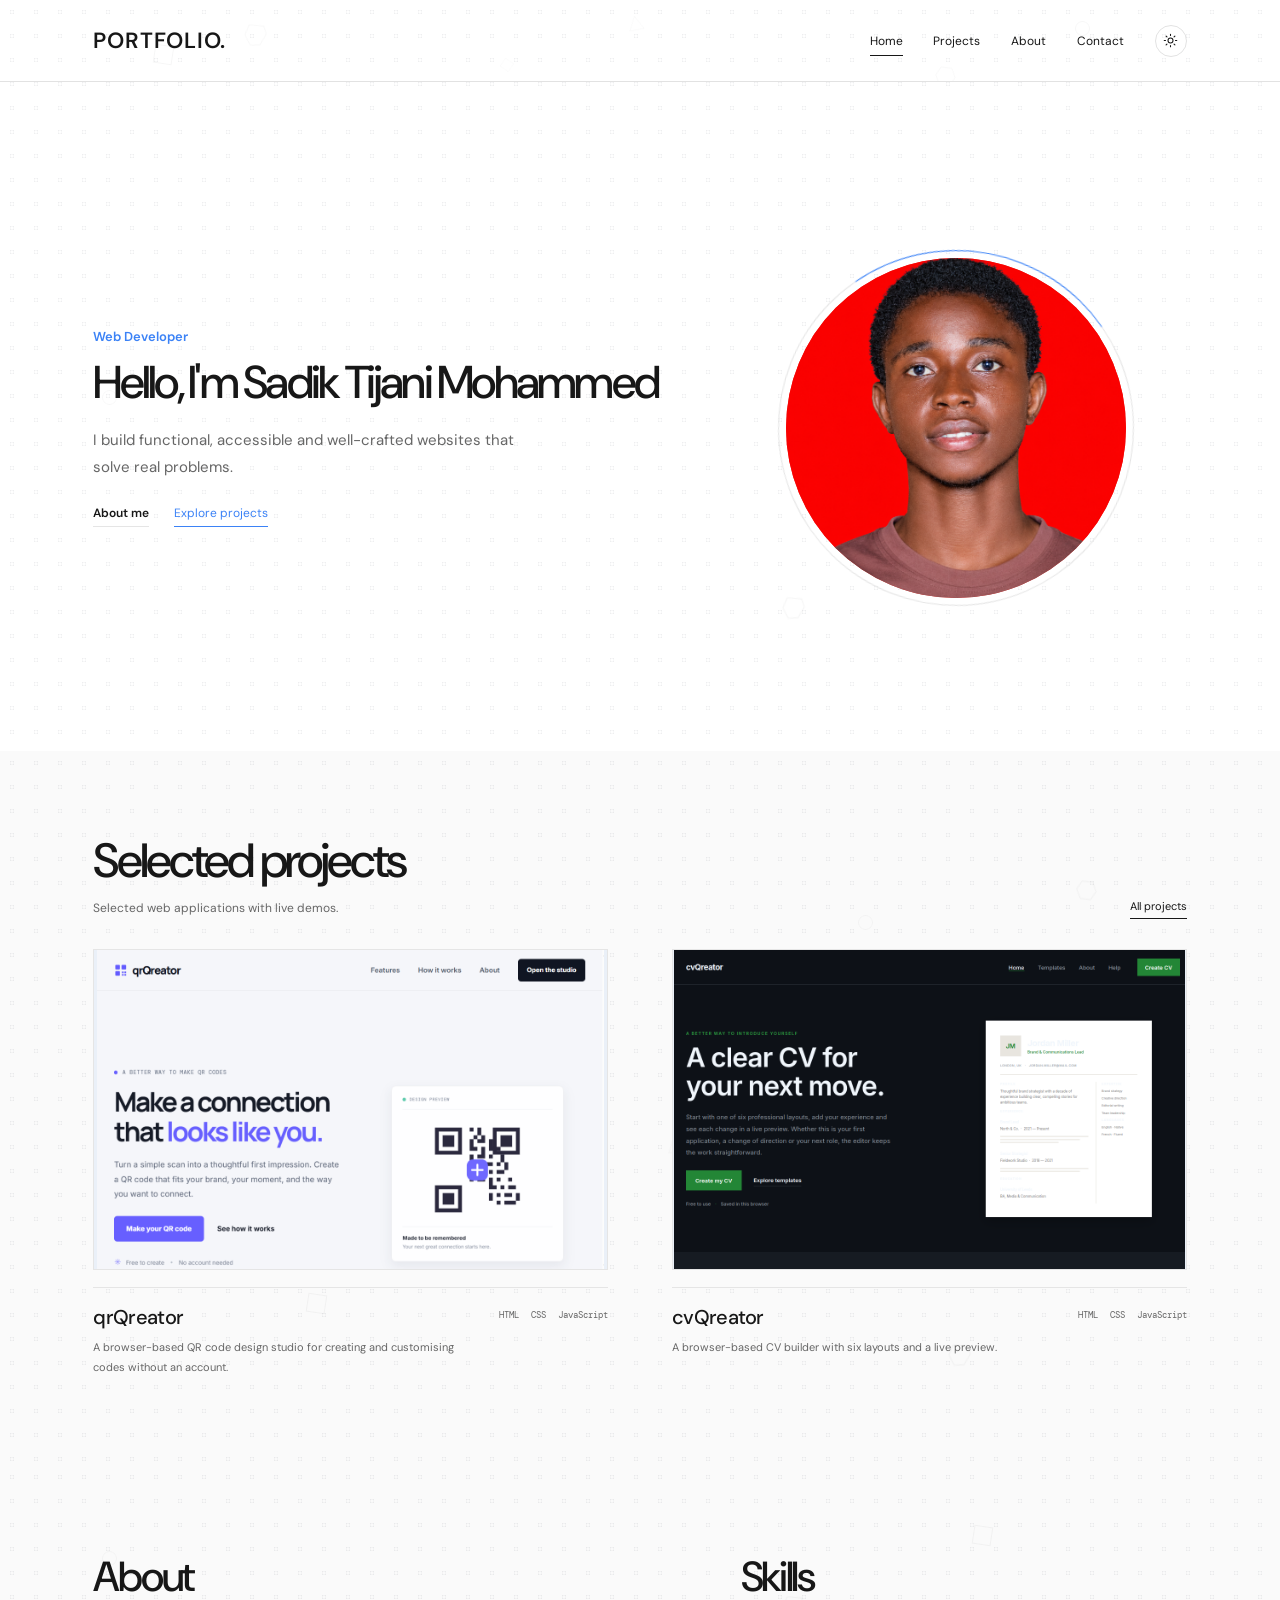
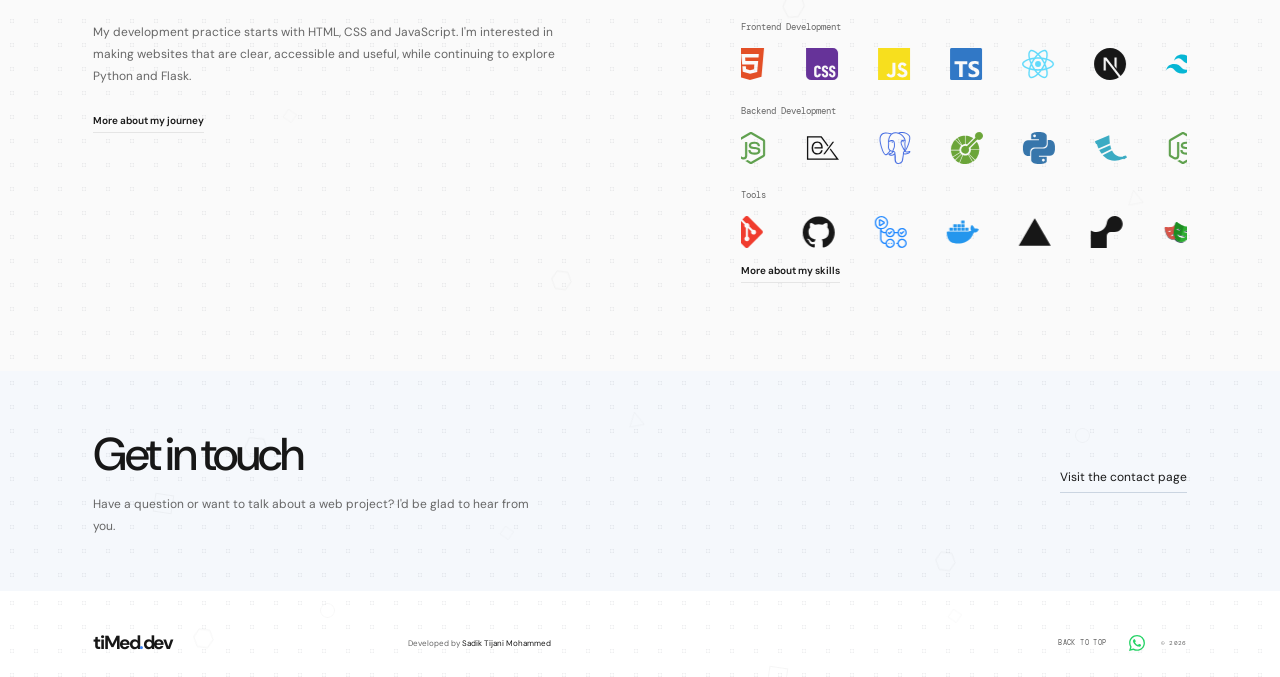
<file: index.html>
<!doctype html>
<html lang="en">
  <head>
    <meta charset="utf-8">
    <meta name="viewport" content="width=device-width, initial-scale=1">
    <meta http-equiv="refresh" content="0; url=home.html">
    <link rel="canonical" href="home.html">
    <title>tiMed</title>
  </head>
  <body>
    <p>Opening <a href="home.html">tiMed.dev</a>.</p>
  </body>
</html>
</file>
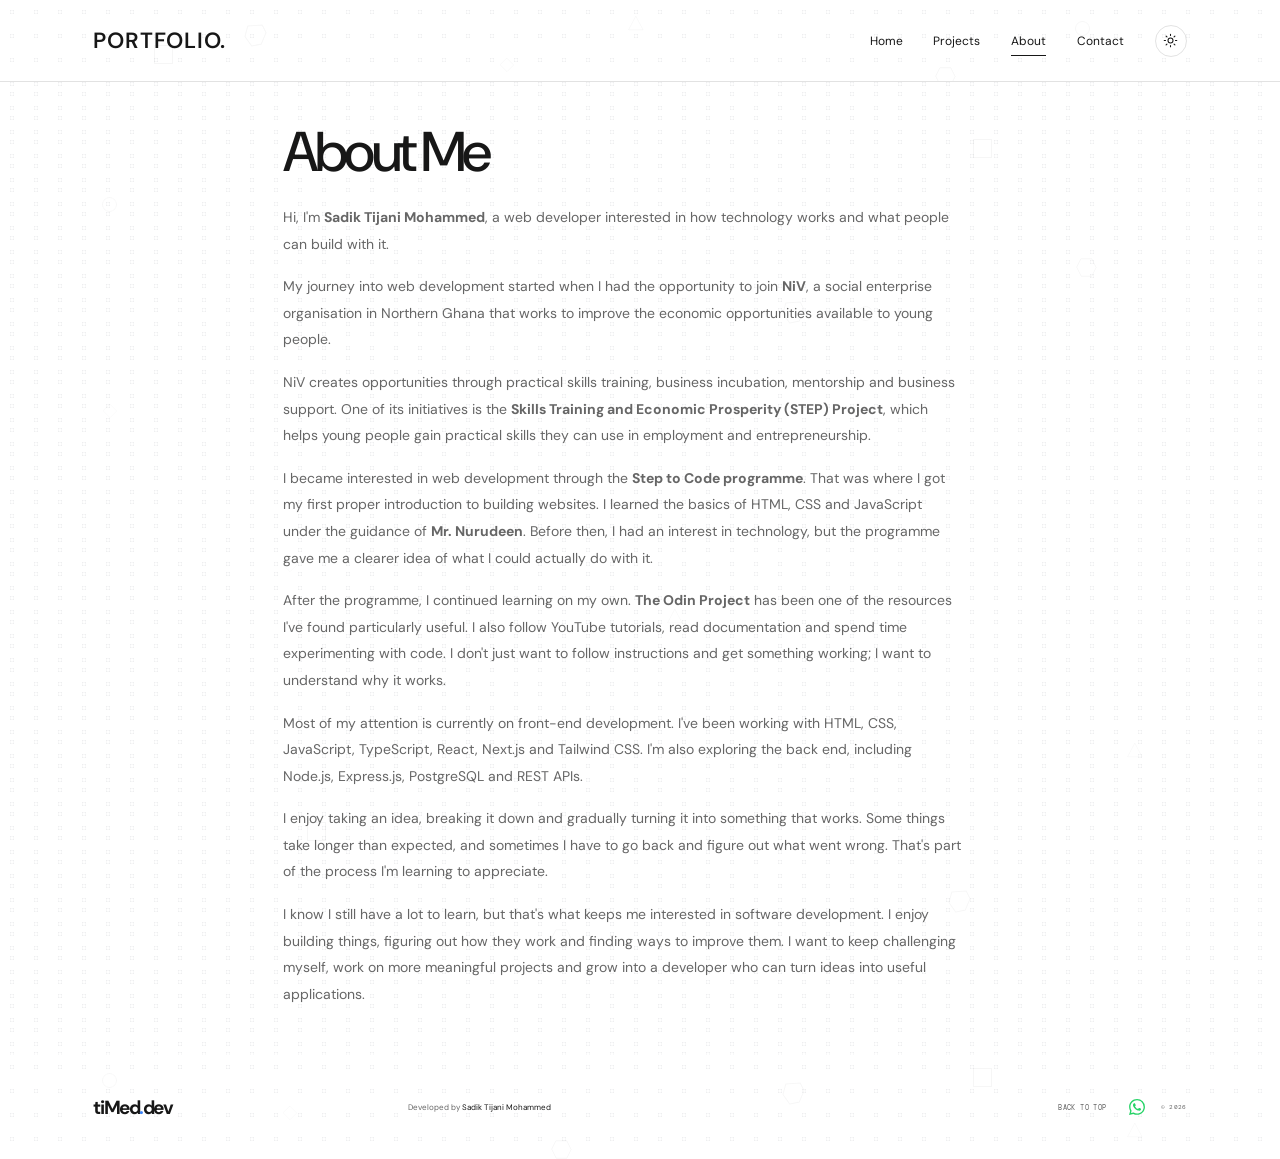
<file: about.html>
<!doctype html>
<html lang="en" data-theme="dark">
  <head>
    <meta charset="utf-8">
    <meta name="viewport" content="width=device-width, initial-scale=1">
    <meta name="theme-color" content="#050b18">
    <meta name="description" content="About Sadik Tijani Mohammed, a web developer focused on accessible, responsive and useful websites.">
    <title>About — tiMed.dev</title>
    <link rel="icon" type="image/svg+xml" href="assets/icons/favicon.svg">
    <link rel="preconnect" href="https://fonts.googleapis.com">
    <link rel="preconnect" href="https://fonts.gstatic.com" crossorigin>
    <link href="https://fonts.googleapis.com/css2?family=DM+Mono:wght@400;500&family=DM+Sans:wght@400;500;600;700&family=Instrument+Serif:ital@0;1&display=swap" rel="stylesheet">
    <script src="js/theme.js"></script>
    <link rel="stylesheet" href="css/style.css">
    <script src="js/navigation.js" defer></script>
    <script src="js/animations.js" defer></script>
    <script src="js/interactions.js" defer></script>
    <script src="js/main.js" defer></script>
  </head>
  <body id="top">
    <a class="skip-link" href="#main">Skip to content</a>
    <header class="site-header">
      <a class="wordmark" href="home.html" aria-label="Portfolio home"><span class="wordmark-name">PORTFOLIO.</span></a>
      <button class="menu-toggle" type="button" aria-expanded="false" aria-controls="primary-nav">
        <span class="menu-toggle-label">Menu</span>
        <span class="menu-toggle-icon" aria-hidden="true"><i></i><i></i></span>
      </button>
      <nav class="primary-nav" id="primary-nav" aria-label="Main navigation">
        <a href="home.html">Home</a>
        <a href="projects.html">Projects</a>
        <a href="about.html" aria-current="page">About</a>
        <a href="contact.html">Contact</a>
        <button class="theme-toggle" type="button" aria-label="Switch to light theme" aria-pressed="true">
          <span class="theme-icon" aria-hidden="true">
            <svg class="icon-moon" viewBox="0 0 24 24" fill="none" stroke="currentColor" stroke-width="1.7" stroke-linecap="round" stroke-linejoin="round"><path d="M20.1 15.4A8.5 8.5 0 0 1 8.6 3.9 8.5 8.5 0 1 0 20.1 15.4Z"/></svg>
            <svg class="icon-sun" viewBox="0 0 24 24" fill="none" stroke="currentColor" stroke-width="1.7" stroke-linecap="round"><circle cx="12" cy="12" r="4"/><path d="M12 2v2m0 16v2M4.93 4.93l1.42 1.42m11.3 11.3 1.42 1.42M2 12h2m16 0h2M4.93 19.07l1.42-1.42m11.3-11.3 1.42-1.42"/></svg>
          </span>
        </button>
      </nav>
    </header>

    <main id="main">
      <section class="page-intro about-intro">
        <div class="page-intro-inner">
          <h1 class="page-title">About Me</h1>
          <article class="about-story">
            <p>Hi, I'm <strong>Sadik Tijani Mohammed</strong>, a web developer interested in how technology works and what people can build with it.</p>
            <p>My journey into web development started when I had the opportunity to join <strong>NiV</strong>, a social enterprise organisation in Northern Ghana that works to improve the economic opportunities available to young people.</p>
            <p>NiV creates opportunities through practical skills training, business incubation, mentorship and business support. One of its initiatives is the <strong>Skills Training and Economic Prosperity (STEP) Project</strong>, which helps young people gain practical skills they can use in employment and entrepreneurship.</p>
            <p>I became interested in web development through the <strong>Step to Code programme</strong>. That was where I got my first proper introduction to building websites. I learned the basics of HTML, CSS and JavaScript under the guidance of <strong>Mr. Nurudeen</strong>. Before then, I had an interest in technology, but the programme gave me a clearer idea of what I could actually do with it.</p>
            <p>After the programme, I continued learning on my own. <strong>The Odin Project</strong> has been one of the resources I've found particularly useful. I also follow YouTube tutorials, read documentation and spend time experimenting with code. I don't just want to follow instructions and get something working; I want to understand why it works.</p>
            <p id="technologies">Most of my attention is currently on front-end development. I've been working with HTML, CSS, JavaScript, TypeScript, React, Next.js and Tailwind CSS. I'm also exploring the back end, including Node.js, Express.js, PostgreSQL and REST APIs.</p>
            <p>I enjoy taking an idea, breaking it down and gradually turning it into something that works. Some things take longer than expected, and sometimes I have to go back and figure out what went wrong. That's part of the process I'm learning to appreciate.</p>
            <p>I know I still have a lot to learn, but that's what keeps me interested in software development. I enjoy building things, figuring out how they work and finding ways to improve them. I want to keep challenging myself, work on more meaningful projects and grow into a developer who can turn ideas into useful applications.</p>
          </article>
        </div>
      </section>
    </main>

    <footer class="site-footer">
      <a class="wordmark footer-wordmark" href="home.html" aria-label="tiMed.dev, back to home"><span class="wordmark-name">tiMed<span class="wordmark-dot">.</span>dev</span></a>
      <p class="footer-credit">Developed by <span>Sadik Tijani Mohammed</span></p>
      <a class="back-top mono" href="#top">BACK TO TOP</a>
      <div class="footer-meta">
        <nav class="footer-contact" aria-label="Contact">
          <a class="footer-whatsapp" href="https://wa.me/233244726234" target="_blank" rel="noopener noreferrer" aria-label="Message me on WhatsApp">
            <img src="assets/icons/whatsapp.svg" alt="">
          </a>
        </nav>
        <span class="footer-year mono">© <span id="year">2026</span></span>
      </div>
    </footer>
  </body>
</html>
</file>
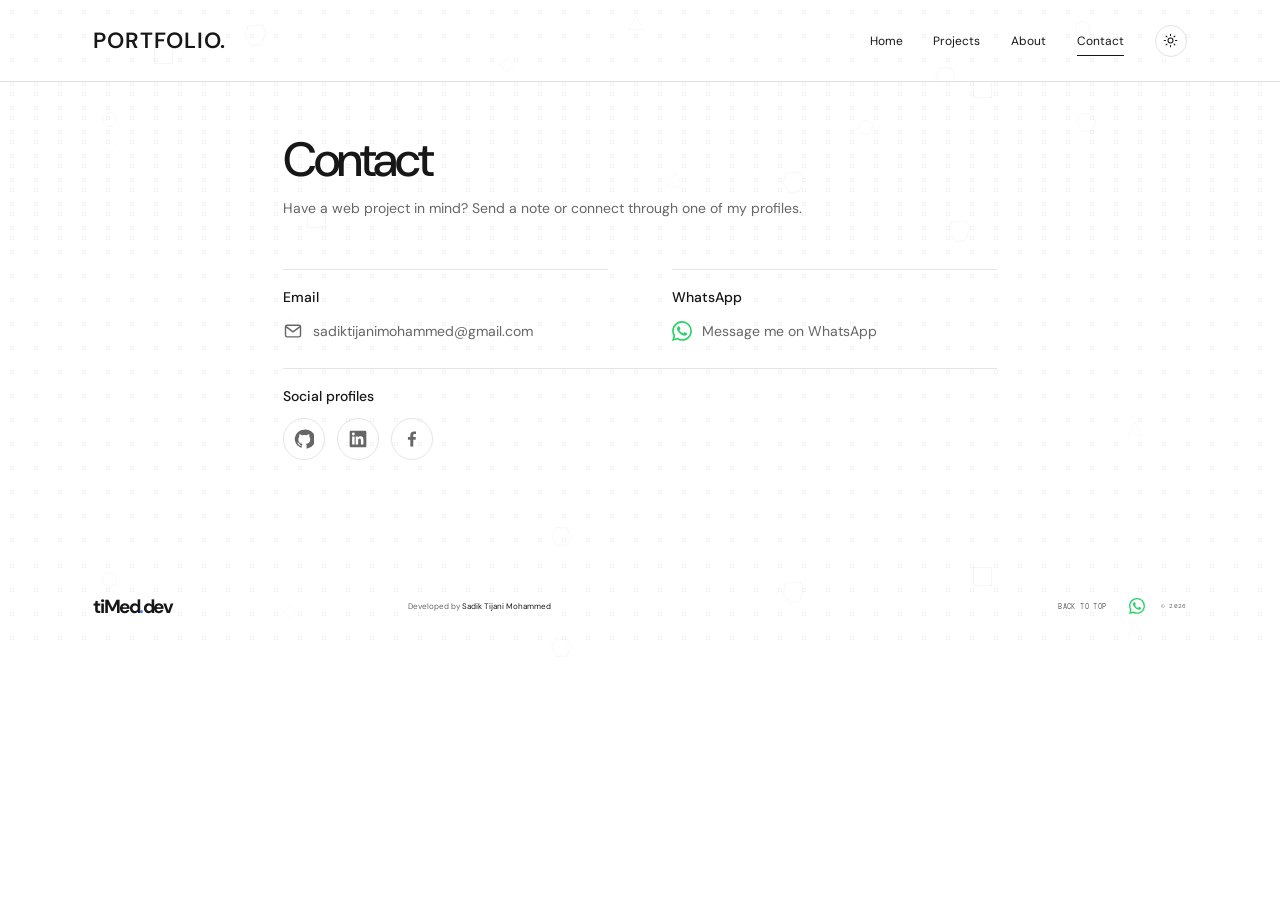
<file: contact.html>
<!doctype html>
<html lang="en" data-theme="dark">
  <head>
    <meta charset="utf-8">
    <meta name="viewport" content="width=device-width, initial-scale=1">
    <meta name="theme-color" content="#050b18">
    <meta name="description" content="Contact Sadik Tijani Mohammed about web development.">
    <title>Contact — tiMed.dev</title>
    <link rel="icon" type="image/svg+xml" href="assets/icons/favicon.svg">
    <link rel="preconnect" href="https://fonts.googleapis.com">
    <link rel="preconnect" href="https://fonts.gstatic.com" crossorigin>
    <link href="https://fonts.googleapis.com/css2?family=DM+Mono:wght@400;500&family=DM+Sans:wght@400;500;600;700&family=Instrument+Serif:ital@0;1&display=swap" rel="stylesheet">
    <script src="js/theme.js"></script>
    <link rel="stylesheet" href="css/style.css">
    <script src="js/navigation.js" defer></script>
    <script src="js/animations.js" defer></script>
    <script src="js/interactions.js" defer></script>
    <script src="js/main.js" defer></script>
  </head>
  <body id="top">
    <a class="skip-link" href="#main">Skip to content</a>
    <header class="site-header">
      <a class="wordmark" href="home.html" aria-label="Portfolio home"><span class="wordmark-name">PORTFOLIO.</span></a>
      <button class="menu-toggle" type="button" aria-expanded="false" aria-controls="primary-nav">
        <span class="menu-toggle-label">Menu</span>
        <span class="menu-toggle-icon" aria-hidden="true"><i></i><i></i></span>
      </button>
      <nav class="primary-nav" id="primary-nav" aria-label="Main navigation">
        <a href="home.html">Home</a>
        <a href="projects.html">Projects</a>
        <a href="about.html">About</a>
        <a href="contact.html" aria-current="page">Contact</a>
        <button class="theme-toggle" type="button" aria-label="Switch to light theme" aria-pressed="true">
          <span class="theme-icon" aria-hidden="true">
            <svg class="icon-moon" viewBox="0 0 24 24" fill="none" stroke="currentColor" stroke-width="1.7" stroke-linecap="round" stroke-linejoin="round"><path d="M20.1 15.4A8.5 8.5 0 0 1 8.6 3.9 8.5 8.5 0 1 0 20.1 15.4Z"/></svg>
            <svg class="icon-sun" viewBox="0 0 24 24" fill="none" stroke="currentColor" stroke-width="1.7" stroke-linecap="round"><circle cx="12" cy="12" r="4"/><path d="M12 2v2m0 16v2M4.93 4.93l1.42 1.42m11.3 11.3 1.42 1.42M2 12h2m16 0h2M4.93 19.07l1.42-1.42m11.3-11.3 1.42-1.42"/></svg>
          </span>
        </button>
      </nav>
    </header>

    <main id="main">
      <section class="page-intro contact-intro">
        <div class="page-intro-inner">
          <h1 class="page-title">Contact</h1>
          <p class="page-lead">Have a web project in mind? Send a note or connect through one of my profiles.</p>
        </div>
      </section>
      <div class="page-content contact-page-content">
        <div class="contact-methods">
          <section class="contact-method contact-email">
            <h2>Email</h2>
            <a class="contact-channel-link" href="mailto:sadiktijanimohammed@gmail.com?subject=Hello%20Sadik">
              <svg viewBox="0 0 24 24" fill="none" stroke="currentColor" stroke-width="1.7" stroke-linecap="round" stroke-linejoin="round" aria-hidden="true" focusable="false"><rect x="3" y="5" width="18" height="14" rx="2"/><path d="m4 7 8 6 8-6"/></svg>
              <span>sadiktijanimohammed@gmail.com</span>
            </a>
          </section>
          <section class="contact-method contact-whatsapp">
            <h2>WhatsApp</h2>
            <a class="contact-channel-link" href="https://wa.me/233244726234" target="_blank" rel="noopener noreferrer" aria-label="Message me on WhatsApp">
              <img src="assets/icons/whatsapp.svg" alt="">
              <span>Message me on WhatsApp</span>
            </a>
          </section>
          <section class="contact-method contact-social">
            <h2>Social profiles</h2>
            <div class="social-links">
              <a href="https://github.com/blaqmoha-04" target="_blank" rel="noopener noreferrer" aria-label="GitHub">
                <svg viewBox="0 0 24 24" aria-hidden="true" focusable="false"><path fill="currentColor" d="M12 .9a11.1 11.1 0 0 0-3.51 21.63c.56.1.76-.24.76-.54v-2.1c-3.1.67-3.76-1.32-3.76-1.32-.5-1.28-1.23-1.62-1.23-1.62-1.01-.69.08-.68.08-.68 1.12.08 1.71 1.15 1.71 1.15 1 .1.75 2.67 3.6 1.96.1-.72.4-1.21.7-1.49-2.48-.28-5.09-1.24-5.09-5.52 0-1.22.44-2.22 1.15-3-.12-.28-.5-1.42.11-2.96 0 0 .94-.3 3.06 1.15a10.64 10.64 0 0 1 5.57 0c2.12-1.45 3.05-1.15 3.05-1.15.61 1.54.23 2.68.12 2.96.71.78 1.14 1.78 1.14 3.01 0 4.29-2.61 5.23-5.1 5.51.4.35.75 1.02.75 2.06v3.05c0 .3.2.65.77.54A11.1 11.1 0 0 0 12 .9Z"/></svg>
              </a>
              <a href="https://www.linkedin.com/in/tijani-mohammed-sadik-7633983b9" target="_blank" rel="noopener noreferrer" aria-label="LinkedIn">
                <svg viewBox="0 0 24 24" aria-hidden="true" focusable="false"><path fill="currentColor" d="M20.45 2H3.55C2.69 2 2 2.68 2 3.52v16.96c0 .84.69 1.52 1.55 1.52h16.9c.86 0 1.55-.68 1.55-1.52V3.52c0-.84-.69-1.52-1.55-1.52ZM7.93 18.45H4.96V9h2.97v9.45ZM6.45 7.71a1.72 1.72 0 1 1 0-3.44 1.72 1.72 0 0 1 0 3.44Zm12 10.74h-2.97v-4.6c0-1.1-.02-2.51-1.53-2.51-1.53 0-1.77 1.2-1.77 2.43v4.68H9.21V9h2.85v1.29h.04c.4-.74 1.37-1.53 2.82-1.53 3.01 0 3.57 1.98 3.57 4.56v5.13Z"/></svg>
              </a>
              <a href="https://web.facebook.com/profile.php?id=61581865631331" target="_blank" rel="noopener noreferrer" aria-label="Facebook">
                <svg viewBox="0 0 24 24" aria-hidden="true" focusable="false"><path fill="currentColor" d="M13.5 21v-8.2h2.76l.41-3.2H13.5V7.56c0-.93.26-1.56 1.6-1.56h1.7V3.14c-.3-.04-1.34-.14-2.55-.14-2.53 0-4.26 1.54-4.26 4.37V9.6H7.12v3.2h2.87V21h3.51Z"/></svg>
              </a>
            </div>
          </section>
        </div>
      </div>
    </main>

    <footer class="site-footer">
      <a class="wordmark footer-wordmark" href="home.html" aria-label="tiMed.dev, back to home"><span class="wordmark-name">tiMed<span class="wordmark-dot">.</span>dev</span></a>
      <p class="footer-credit">Developed by <span>Sadik Tijani Mohammed</span></p>
      <a class="back-top mono" href="#top">BACK TO TOP</a>
      <div class="footer-meta">
        <nav class="footer-contact" aria-label="Contact">
          <a class="footer-whatsapp" href="https://wa.me/233244726234" target="_blank" rel="noopener noreferrer" aria-label="Message me on WhatsApp">
            <img src="assets/icons/whatsapp.svg" alt="">
          </a>
        </nav>
        <span class="footer-year mono">© <span id="year">2026</span></span>
      </div>
    </footer>
  </body>
</html>
</file>
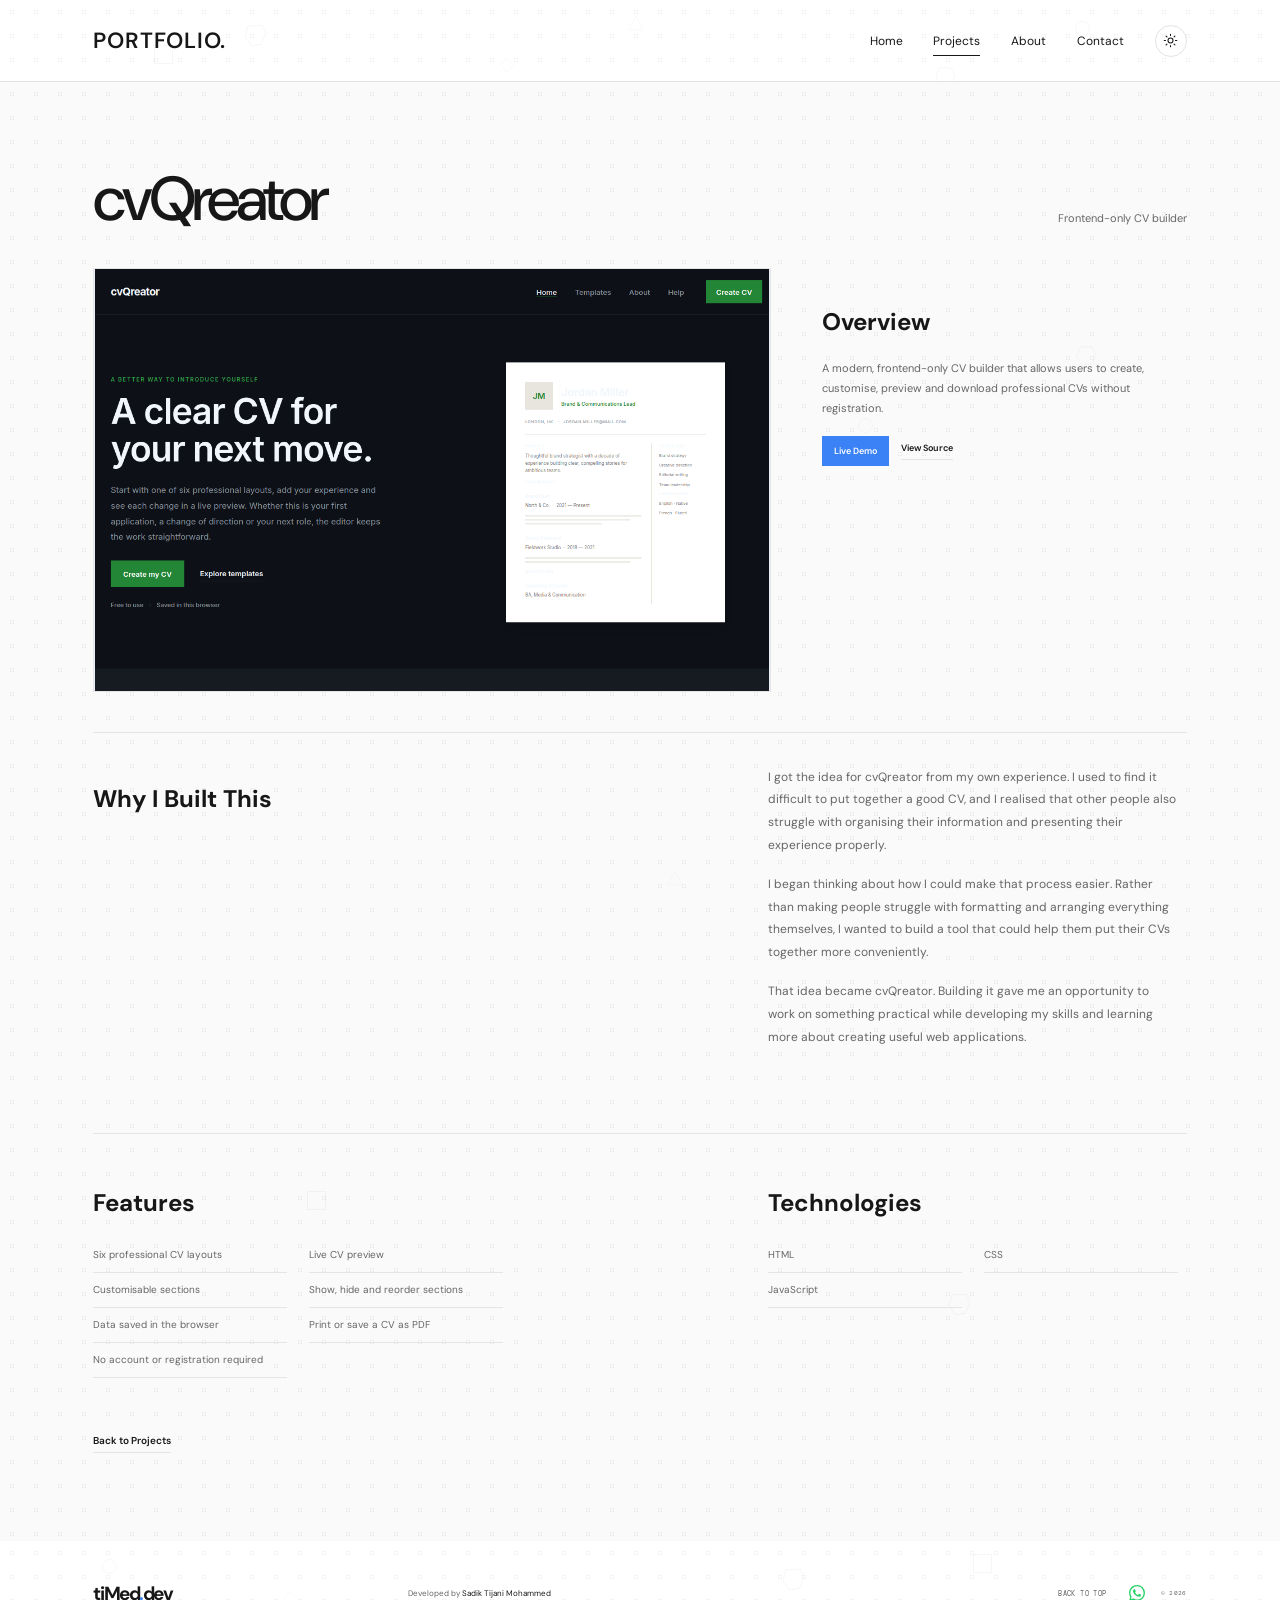
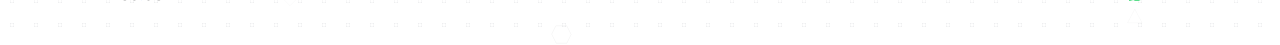
<file: cvqreator.html>
<!doctype html>
<html lang="en" data-theme="dark">
  <head>
    <meta charset="utf-8">
    <meta name="viewport" content="width=device-width, initial-scale=1">
    <meta name="theme-color" content="#050b18">
    <meta name="description" content="Project details for cvQreator, a frontend-only CV builder.">
    <title>cvQreator — tiMed.dev</title>
    <link rel="icon" type="image/svg+xml" href="assets/icons/favicon.svg">
    <link rel="preconnect" href="https://fonts.googleapis.com">
    <link rel="preconnect" href="https://fonts.gstatic.com" crossorigin>
    <link href="https://fonts.googleapis.com/css2?family=DM+Mono:wght@400;500&family=DM+Sans:wght@400;500;600;700&family=Instrument+Serif:ital@0;1&display=swap" rel="stylesheet">
    <script src="js/theme.js"></script>
    <link rel="stylesheet" href="css/style.css">
    <script src="js/navigation.js" defer></script>
    <script src="js/animations.js" defer></script>
    <script src="js/interactions.js" defer></script>
    <script src="js/main.js" defer></script>
  </head>
  <body id="top">
    <a class="skip-link" href="#main">Skip to content</a>
    <header class="site-header">
      <a class="wordmark" href="home.html" aria-label="Portfolio home"><span class="wordmark-name">PORTFOLIO.</span></a>
      <button class="menu-toggle" type="button" aria-expanded="false" aria-controls="primary-nav">
        <span class="menu-toggle-label">Menu</span>
        <span class="menu-toggle-icon" aria-hidden="true"><i></i><i></i></span>
      </button>
      <nav class="primary-nav" id="primary-nav" aria-label="Main navigation">
        <a href="home.html">Home</a>
        <a href="projects.html" aria-current="page">Projects</a>
        <a href="about.html">About</a>
        <a href="contact.html">Contact</a>
        <button class="theme-toggle" type="button" aria-label="Switch to light theme" aria-pressed="true">
          <span class="theme-icon" aria-hidden="true">
            <svg class="icon-moon" viewBox="0 0 24 24" fill="none" stroke="currentColor" stroke-width="1.7" stroke-linecap="round" stroke-linejoin="round"><path d="M20.1 15.4A8.5 8.5 0 0 1 8.6 3.9 8.5 8.5 0 1 0 20.1 15.4Z"/></svg>
            <svg class="icon-sun" viewBox="0 0 24 24" fill="none" stroke="currentColor" stroke-width="1.7" stroke-linecap="round"><circle cx="12" cy="12" r="4"/><path d="M12 2v2m0 16v2M4.93 4.93l1.42 1.42m11.3 11.3 1.42 1.42M2 12h2m16 0h2M4.93 19.07l1.42-1.42m11.3-11.3 1.42-1.42"/></svg>
          </span>
        </button>
      </nav>
    </header>

    <main id="main">
      <section class="work section-pad" aria-labelledby="cvqreator-title">
        <div class="section-shell">
          <div class="work-intro">
            <h1 id="cvqreator-title">cvQreator</h1>
            <p>Frontend-only CV builder</p>
          </div>

          <div class="project-card-large" id="cvqreator-overview">
            <div class="project-visual visual-cvqreator" role="img" aria-label="cvQreator homepage and CV preview">
              <img src="assets/images/cvqreator-preview.png" alt="Screenshot of cvQreator's CV builder homepage">
            </div>
            <div class="project-meta">
              <h2>Overview</h2>
              <div class="project-details">
                <p>A modern, frontend-only CV builder that allows users to create, customise, preview and download professional CVs without registration.</p>
              </div>
              <div class="project-actions">
                <a class="project-text-link project-action-live" href="https://blaqmoha-04.github.io/cvQreator/" target="_blank" rel="noopener noreferrer">Live Demo</a>
                <a class="project-text-link" href="https://github.com/blaqmoha-04/cvQreator" target="_blank" rel="noopener noreferrer">View Source</a>
              </div>
            </div>
          </div>

          <section class="about-grid project-story-section" aria-labelledby="cvqreator-why-title">
            <div>
              <h2 id="cvqreator-why-title">Why I Built This</h2>
            </div>
            <div class="about-copy">
              <p>I got the idea for cvQreator from my own experience. I used to find it difficult to put together a good CV, and I realised that other people also struggle with organising their information and presenting their experience properly.</p>
              <p>I began thinking about how I could make that process easier. Rather than making people struggle with formatting and arranging everything themselves, I wanted to build a tool that could help them put their CVs together more conveniently.</p>
              <p>That idea became cvQreator. Building it gave me an opportunity to work on something practical while developing my skills and learning more about creating useful web applications.</p>
            </div>
          </section>

          <div class="about-grid project-story-section">
            <div class="about-copy">
              <h2>Features</h2>
              <ul class="project-feature-list">
                <li>Six professional CV layouts</li>
                <li>Live CV preview</li>
                <li>Customisable sections</li>
                <li>Show, hide and reorder sections</li>
                <li>Data saved in the browser</li>
                <li>Print or save a CV as PDF</li>
                <li>No account or registration required</li>
              </ul>
            </div>
            <div class="about-copy">
              <h2>Technologies</h2>
              <ul class="project-feature-list">
                <li>HTML</li>
                <li>CSS</li>
                <li>JavaScript</li>
              </ul>
            </div>
          </div>

          <a class="text-link" href="projects.html">Back to Projects</a>
        </div>
      </section>
    </main>

    <footer class="site-footer">
      <a class="wordmark footer-wordmark" href="home.html" aria-label="tiMed.dev, back to home"><span class="wordmark-name">tiMed<span class="wordmark-dot">.</span>dev</span></a>
      <p class="footer-credit">Developed by <span>Sadik Tijani Mohammed</span></p>
      <a class="back-top mono" href="#top">BACK TO TOP</a>
      <div class="footer-meta">
        <nav class="footer-contact" aria-label="Contact">
          <a class="footer-whatsapp" href="https://wa.me/233244726234" target="_blank" rel="noopener noreferrer" aria-label="Message me on WhatsApp">
            <img src="assets/icons/whatsapp.svg" alt="">
          </a>
        </nav>
        <span class="footer-year mono">© <span id="year">2026</span></span>
      </div>
    </footer>
  </body>
</html>
</file>
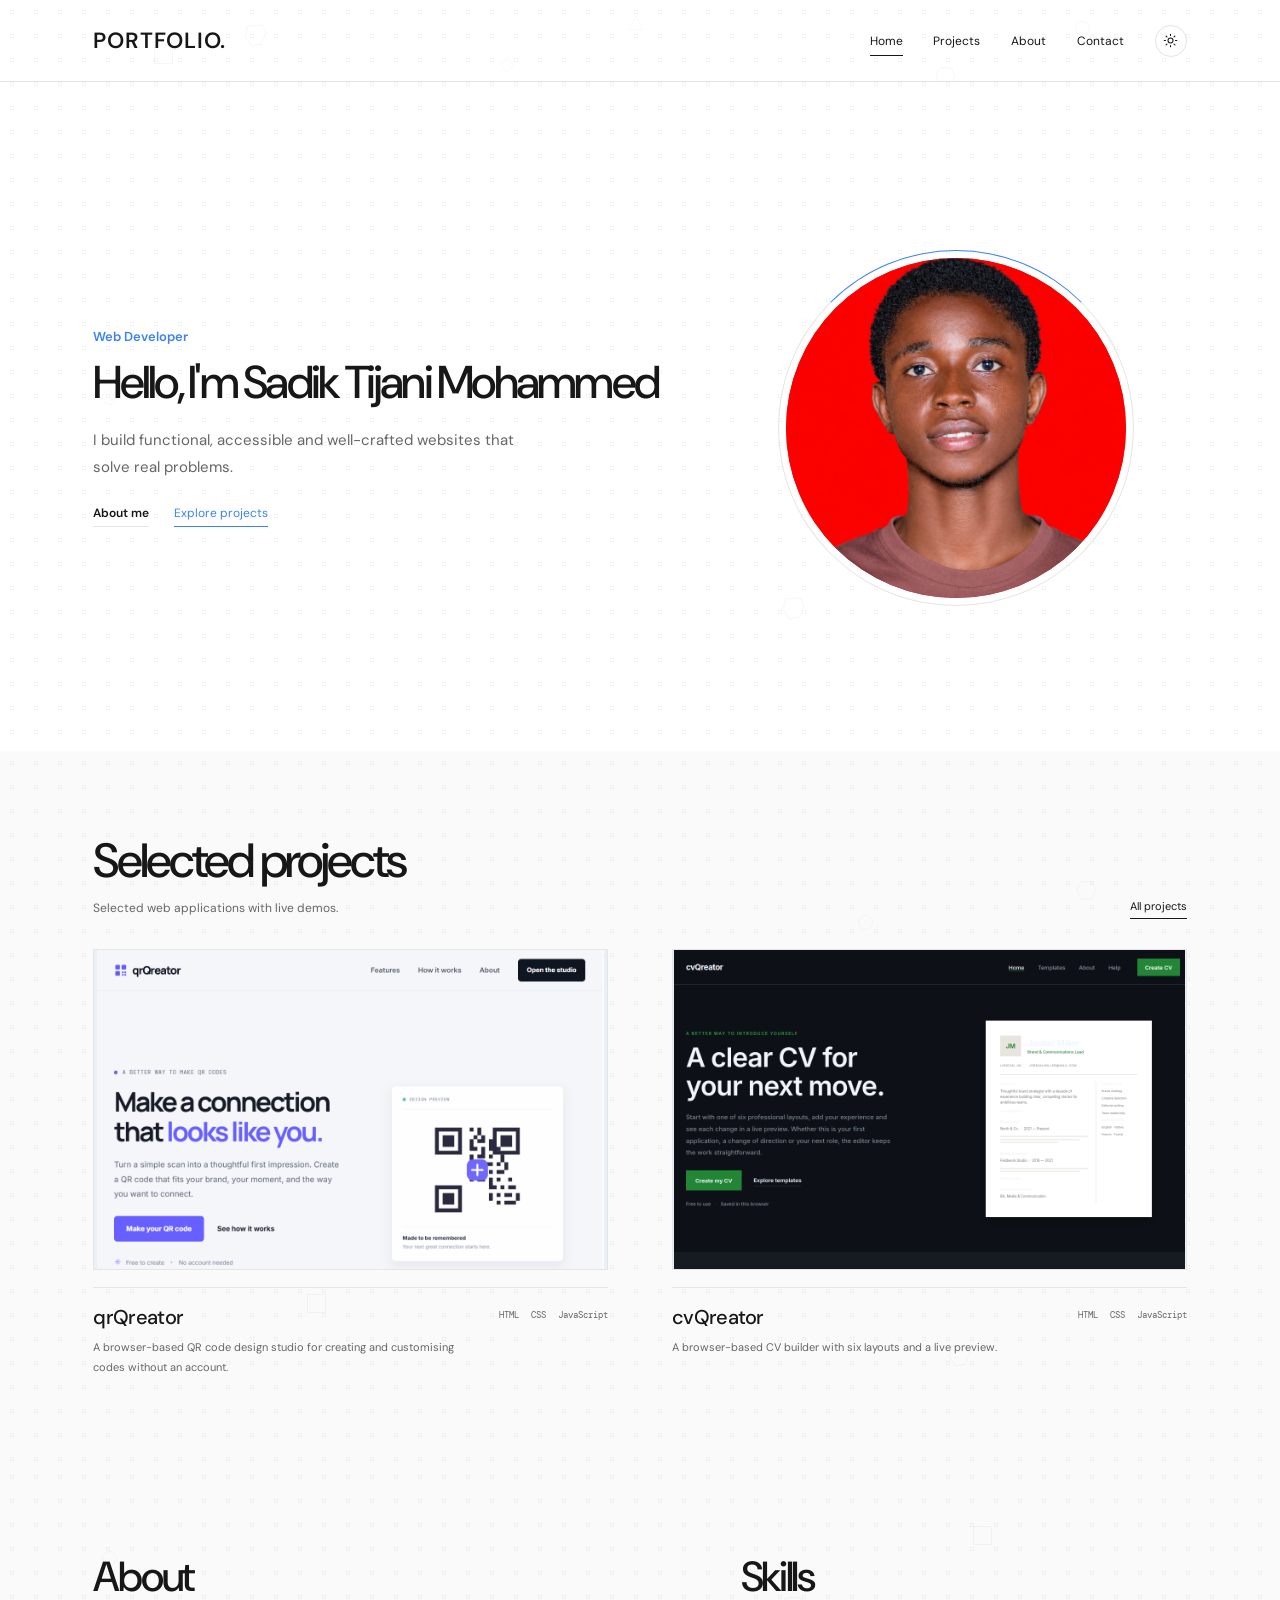
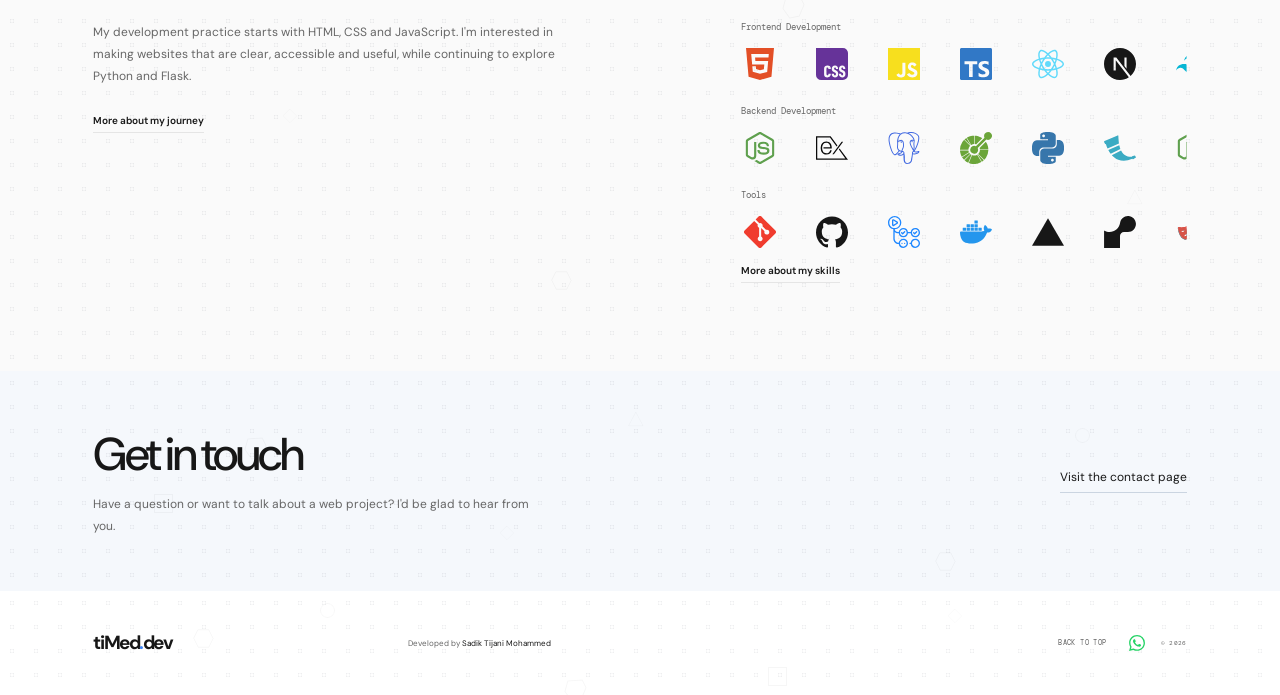
<file: home.html>
<!doctype html>
<html lang="en" data-theme="dark">
  <head>
    <meta charset="utf-8">
    <meta name="viewport" content="width=device-width, initial-scale=1">
    <meta name="theme-color" content="#050b18">
    <meta name="description" content="Explore Sadik Tijani Mohammed's web development projects, skills, articles and background.">
    <title>Home — tiMed.dev</title>
    <link rel="icon" type="image/svg+xml" href="assets/icons/favicon.svg">
    <link rel="preconnect" href="https://fonts.googleapis.com">
    <link rel="preconnect" href="https://fonts.gstatic.com" crossorigin>
    <link href="https://fonts.googleapis.com/css2?family=DM+Mono:wght@400;500&family=DM+Sans:wght@400;500;600;700&family=Instrument+Serif:ital@0;1&display=swap" rel="stylesheet">
    <script src="js/theme.js"></script>
    <link rel="stylesheet" href="css/style.css">
    <script src="js/navigation.js" defer></script>
    <script src="js/animations.js" defer></script>
    <script src="js/interactions.js" defer></script>
    <script src="js/main.js" defer></script>
  </head>
  <body id="top">
    <a class="skip-link" href="#main">Skip to content</a>
    <header class="site-header">
      <a class="wordmark" href="home.html" aria-label="Portfolio home"><span class="wordmark-name">PORTFOLIO.</span></a>
      <button class="menu-toggle" type="button" aria-expanded="false" aria-controls="primary-nav">
        <span class="menu-toggle-label">Menu</span>
        <span class="menu-toggle-icon" aria-hidden="true"><i></i><i></i></span>
      </button>
      <nav class="primary-nav" id="primary-nav" aria-label="Main navigation">
        <a href="home.html" aria-current="page">Home</a>
        <a href="projects.html">Projects</a>
        <a href="about.html">About</a>
        <a href="contact.html">Contact</a>
        <button class="theme-toggle" type="button" aria-label="Switch to light theme" aria-pressed="true">
          <span class="theme-icon" aria-hidden="true">
            <svg class="icon-moon" viewBox="0 0 24 24" fill="none" stroke="currentColor" stroke-width="1.7" stroke-linecap="round" stroke-linejoin="round"><path d="M20.1 15.4A8.5 8.5 0 0 1 8.6 3.9 8.5 8.5 0 1 0 20.1 15.4Z"/></svg>
            <svg class="icon-sun" viewBox="0 0 24 24" fill="none" stroke="currentColor" stroke-width="1.7" stroke-linecap="round"><circle cx="12" cy="12" r="4"/><path d="M12 2v2m0 16v2M4.93 4.93l1.42 1.42m11.3 11.3 1.42 1.42M2 12h2m16 0h2M4.93 19.07l1.42-1.42m11.3-11.3 1.42-1.42"/></svg>
          </span>
        </button>
      </nav>
    </header>

    <main id="main">
      <section class="hero section-shell" aria-labelledby="hero-title">
        <div class="hero-layout">
          <div class="hero-copy">
            <p class="home-role">Web Developer</p>
            <h1 id="hero-title">Hello, I'm Sadik Tijani Mohammed</h1>
            <p class="hero-intro">I build functional, accessible and well-crafted websites that solve real problems.</p>
            <div class="home-actions">
              <a class="text-link" href="about.html">About me</a>
              <a class="work-link" href="projects.html">Explore projects</a>
            </div>
          </div>
          <div class="portrait-wrap" aria-label="Portrait of Sadik Tijani Mohammed">
            <div class="portrait-frame">
              <img src="assets/images/sadik-portrait.png" alt="Portrait of Sadik Tijani Mohammed" fetchpriority="high">
            </div>
          </div>
        </div>
      </section>

      <section class="home-work work section-pad" aria-labelledby="home-projects-title">
        <div class="section-shell">
          <div class="home-section-heading home-work-heading">
            <div>
              <h2 id="home-projects-title">Selected projects</h2>
              <p>Selected web applications with live demos.</p>
            </div>
            <a class="home-section-link" href="projects.html">All projects</a>
          </div>

          <div class="home-project-grid">
            <article class="home-project">
              <a class="project-visual visual-qrqreator" href="qrqreator.html" aria-label="View the qrQreator project details">
                <img src="assets/images/qrqreator-preview.png" alt="qrQreator QR code design studio preview">
              </a>
              <div class="home-project-copy">
                <div>
                  <h3><a href="qrqreator.html">qrQreator</a></h3>
                  <p>A browser-based QR code design studio for creating and customising codes without an account.</p>
                </div>
                <ul class="home-tech" aria-label="Technologies used">
                  <li>HTML</li>
                  <li>CSS</li>
                  <li>JavaScript</li>
                </ul>
              </div>
            </article>

            <article class="home-project">
              <a class="project-visual visual-cvqreator" href="cvqreator.html" aria-label="View the cvQreator project details">
                <img src="assets/images/cvqreator-preview.png" alt="cvQreator CV builder homepage preview">
              </a>
              <div class="home-project-copy">
                <div>
                  <h3><a href="cvqreator.html">cvQreator</a></h3>
                  <p>A browser-based CV builder with six layouts and a live preview.</p>
                </div>
                <ul class="home-tech" aria-label="Technologies used">
                  <li>HTML</li>
                  <li>CSS</li>
                  <li>JavaScript</li>
                </ul>
              </div>
            </article>

          </div>
        </div>
      </section>

      <section class="home-profile section-pad" aria-label="About and skills">
        <div class="section-shell home-profile-grid">
          <div class="home-about-summary">
            <h2>About</h2>
            <p>My development practice starts with HTML, CSS and JavaScript. I'm interested in making websites that are clear, accessible and useful, while continuing to explore Python and Flask.</p>
            <a class="text-link" href="about.html">More about my journey</a>
          </div>
          <div class="home-skills-summary">
            <h2>Skills</h2>
            <ul class="skills-accessible-list" aria-label="Technologies">
              <li>Frontend Development: HTML5, CSS3, JavaScript, TypeScript, React, Next.js, Tailwind CSS</li>
              <li>Backend Development: Node.js, Express.js, PostgreSQL, REST APIs, Python, Flask</li>
              <li>Tools: Git, GitHub, GitHub Actions, Docker, Vercel, Render, Playwright</li>
            </ul>
            <div class="skills-marquees">
              <section class="skill-category" aria-labelledby="frontend-skills-title">
                <h3 id="frontend-skills-title">Frontend Development</h3>
                <div class="technology-marquee">
                  <div class="technology-track">
                    <ul class="technology-group" aria-hidden="true">
                      <li class="technology-logo" title="HTML5" data-tooltip="HTML5"><svg viewBox="0 0 24 24"><use href="assets/icons/technology-logos.svg#html5"></use></svg></li>
                      <li class="technology-logo" title="CSS3" data-tooltip="CSS3"><svg viewBox="0 0 24 24"><use href="assets/icons/technology-logos.svg#css3"></use></svg></li>
                      <li class="technology-logo" title="JavaScript" data-tooltip="JavaScript"><svg viewBox="0 0 24 24"><use href="assets/icons/technology-logos.svg#javascript"></use></svg></li>
                      <li class="technology-logo" title="TypeScript" data-tooltip="TypeScript"><svg viewBox="0 0 24 24"><use href="assets/icons/technology-logos.svg#typescript"></use></svg></li>
                      <li class="technology-logo" title="React" data-tooltip="React"><svg viewBox="0 0 24 24"><use href="assets/icons/technology-logos.svg#react"></use></svg></li>
                      <li class="technology-logo" title="Next.js" data-tooltip="Next.js"><svg viewBox="0 0 24 24"><use href="assets/icons/technology-logos.svg#nextjs"></use></svg></li>
                      <li class="technology-logo" title="Tailwind CSS" data-tooltip="Tailwind CSS"><svg viewBox="0 0 24 24"><use href="assets/icons/technology-logos.svg#tailwindcss"></use></svg></li>
                    </ul>
                    <ul class="technology-group" aria-hidden="true">
                      <li class="technology-logo" title="HTML5" data-tooltip="HTML5"><svg viewBox="0 0 24 24"><use href="assets/icons/technology-logos.svg#html5"></use></svg></li>
                      <li class="technology-logo" title="CSS3" data-tooltip="CSS3"><svg viewBox="0 0 24 24"><use href="assets/icons/technology-logos.svg#css3"></use></svg></li>
                      <li class="technology-logo" title="JavaScript" data-tooltip="JavaScript"><svg viewBox="0 0 24 24"><use href="assets/icons/technology-logos.svg#javascript"></use></svg></li>
                      <li class="technology-logo" title="TypeScript" data-tooltip="TypeScript"><svg viewBox="0 0 24 24"><use href="assets/icons/technology-logos.svg#typescript"></use></svg></li>
                      <li class="technology-logo" title="React" data-tooltip="React"><svg viewBox="0 0 24 24"><use href="assets/icons/technology-logos.svg#react"></use></svg></li>
                      <li class="technology-logo" title="Next.js" data-tooltip="Next.js"><svg viewBox="0 0 24 24"><use href="assets/icons/technology-logos.svg#nextjs"></use></svg></li>
                      <li class="technology-logo" title="Tailwind CSS" data-tooltip="Tailwind CSS"><svg viewBox="0 0 24 24"><use href="assets/icons/technology-logos.svg#tailwindcss"></use></svg></li>
                    </ul>
                  </div>
                </div>
              </section>
              <section class="skill-category" aria-labelledby="backend-skills-title">
                <h3 id="backend-skills-title">Backend Development</h3>
                <div class="technology-marquee">
                  <div class="technology-track">
                    <ul class="technology-group" aria-hidden="true">
                      <li class="technology-logo" title="Node.js" data-tooltip="Node.js"><svg viewBox="0 0 24 24"><use href="assets/icons/technology-logos.svg#nodejs"></use></svg></li>
                      <li class="technology-logo" title="Express.js" data-tooltip="Express.js"><svg viewBox="0 0 24 24"><use href="assets/icons/technology-logos.svg#express"></use></svg></li>
                      <li class="technology-logo" title="PostgreSQL" data-tooltip="PostgreSQL"><svg viewBox="0 0 24 24"><use href="assets/icons/technology-logos.svg#postgresql"></use></svg></li>
                      <li class="technology-logo" title="REST APIs" data-tooltip="REST APIs"><svg viewBox="0 0 24 24"><use href="assets/icons/technology-logos.svg#openapi"></use></svg></li>
                      <li class="technology-logo" title="Python" data-tooltip="Python"><svg viewBox="0 0 24 24"><use href="assets/icons/technology-logos.svg#python"></use></svg></li>
                      <li class="technology-logo" title="Flask" data-tooltip="Flask"><svg viewBox="0 0 24 24"><use href="assets/icons/technology-logos.svg#flask"></use></svg></li>
                    </ul>
                    <ul class="technology-group" aria-hidden="true">
                      <li class="technology-logo" title="Node.js" data-tooltip="Node.js"><svg viewBox="0 0 24 24"><use href="assets/icons/technology-logos.svg#nodejs"></use></svg></li>
                      <li class="technology-logo" title="Express.js" data-tooltip="Express.js"><svg viewBox="0 0 24 24"><use href="assets/icons/technology-logos.svg#express"></use></svg></li>
                      <li class="technology-logo" title="PostgreSQL" data-tooltip="PostgreSQL"><svg viewBox="0 0 24 24"><use href="assets/icons/technology-logos.svg#postgresql"></use></svg></li>
                      <li class="technology-logo" title="REST APIs" data-tooltip="REST APIs"><svg viewBox="0 0 24 24"><use href="assets/icons/technology-logos.svg#openapi"></use></svg></li>
                      <li class="technology-logo" title="Python" data-tooltip="Python"><svg viewBox="0 0 24 24"><use href="assets/icons/technology-logos.svg#python"></use></svg></li>
                      <li class="technology-logo" title="Flask" data-tooltip="Flask"><svg viewBox="0 0 24 24"><use href="assets/icons/technology-logos.svg#flask"></use></svg></li>
                    </ul>
                  </div>
                </div>
              </section>
              <section class="skill-category" aria-labelledby="tools-skills-title">
                <h3 id="tools-skills-title">Tools</h3>
                <div class="technology-marquee">
                  <div class="technology-track">
                    <ul class="technology-group" aria-hidden="true">
                      <li class="technology-logo" title="Git — Version control" data-tooltip="Git" data-description="Version control"><svg viewBox="0 0 24 24"><use href="assets/icons/technology-logos.svg#git"></use></svg></li>
                      <li class="technology-logo" title="GitHub — Code hosting and collaboration" data-tooltip="GitHub" data-description="Code hosting and collaboration"><svg viewBox="0 0 24 24"><use href="assets/icons/technology-logos.svg#github"></use></svg></li>
                      <li class="technology-logo" title="GitHub Actions — CI/CD automation" data-tooltip="GitHub Actions" data-description="CI/CD automation"><svg viewBox="0 0 24 24"><use href="assets/icons/technology-logos.svg#githubactions"></use></svg></li>
                      <li class="technology-logo" title="Docker — Containerisation" data-tooltip="Docker" data-description="Containerisation"><svg viewBox="0 0 24 24"><use href="assets/icons/technology-logos.svg#docker"></use></svg></li>
                      <li class="technology-logo" title="Vercel — Deployment and hosting" data-tooltip="Vercel" data-description="Deployment and hosting"><svg viewBox="0 0 24 24"><use href="assets/icons/technology-logos.svg#vercel"></use></svg></li>
                      <li class="technology-logo" title="Render — Cloud application hosting" data-tooltip="Render" data-description="Cloud application hosting"><svg viewBox="0 0 24 24"><use href="assets/icons/technology-logos.svg#render"></use></svg></li>
                      <li class="technology-logo" title="Playwright — Browser automation and end-to-end testing" data-tooltip="Playwright" data-description="Browser automation and end-to-end testing"><svg viewBox="0 0 24 24"><use href="assets/icons/playwright.svg#playwright"></use></svg></li>
                    </ul>
                    <ul class="technology-group" aria-hidden="true">
                      <li class="technology-logo" title="Git — Version control" data-tooltip="Git" data-description="Version control"><svg viewBox="0 0 24 24"><use href="assets/icons/technology-logos.svg#git"></use></svg></li>
                      <li class="technology-logo" title="GitHub — Code hosting and collaboration" data-tooltip="GitHub" data-description="Code hosting and collaboration"><svg viewBox="0 0 24 24"><use href="assets/icons/technology-logos.svg#github"></use></svg></li>
                      <li class="technology-logo" title="GitHub Actions — CI/CD automation" data-tooltip="GitHub Actions" data-description="CI/CD automation"><svg viewBox="0 0 24 24"><use href="assets/icons/technology-logos.svg#githubactions"></use></svg></li>
                      <li class="technology-logo" title="Docker — Containerisation" data-tooltip="Docker" data-description="Containerisation"><svg viewBox="0 0 24 24"><use href="assets/icons/technology-logos.svg#docker"></use></svg></li>
                      <li class="technology-logo" title="Vercel — Deployment and hosting" data-tooltip="Vercel" data-description="Deployment and hosting"><svg viewBox="0 0 24 24"><use href="assets/icons/technology-logos.svg#vercel"></use></svg></li>
                      <li class="technology-logo" title="Render — Cloud application hosting" data-tooltip="Render" data-description="Cloud application hosting"><svg viewBox="0 0 24 24"><use href="assets/icons/technology-logos.svg#render"></use></svg></li>
                      <li class="technology-logo" title="Playwright — Browser automation and end-to-end testing" data-tooltip="Playwright" data-description="Browser automation and end-to-end testing"><svg viewBox="0 0 24 24"><use href="assets/icons/playwright.svg#playwright"></use></svg></li>
                    </ul>
                  </div>
                </div>
              </section>
            </div>
            <a class="text-link" href="about.html#technologies">More about my skills</a>
          </div>
        </div>
      </section>

      <section class="home-contact" aria-labelledby="home-contact-title">
        <div class="section-shell home-contact-inner">
          <div>
            <h2 id="home-contact-title">Get in touch</h2>
            <p>Have a question or want to talk about a web project? I'd be glad to hear from you.</p>
          </div>
          <a class="home-contact-link" href="contact.html">Visit the contact page</a>
        </div>
      </section>
    </main>

    <footer class="site-footer">
      <a class="wordmark footer-wordmark" href="home.html" aria-label="tiMed.dev, back to home"><span class="wordmark-name">tiMed<span class="wordmark-dot">.</span>dev</span></a>
      <p class="footer-credit">Developed by <span>Sadik Tijani Mohammed</span></p>
      <a class="back-top mono" href="#top">BACK TO TOP</a>
      <div class="footer-meta">
        <nav class="footer-contact" aria-label="Contact">
          <a class="footer-whatsapp" href="https://wa.me/233244726234" target="_blank" rel="noopener noreferrer" aria-label="Message me on WhatsApp">
            <img src="assets/icons/whatsapp.svg" alt="">
          </a>
        </nav>
        <span class="footer-year mono">© <span id="year">2026</span></span>
      </div>
    </footer>
  </body>
</html>
</file>
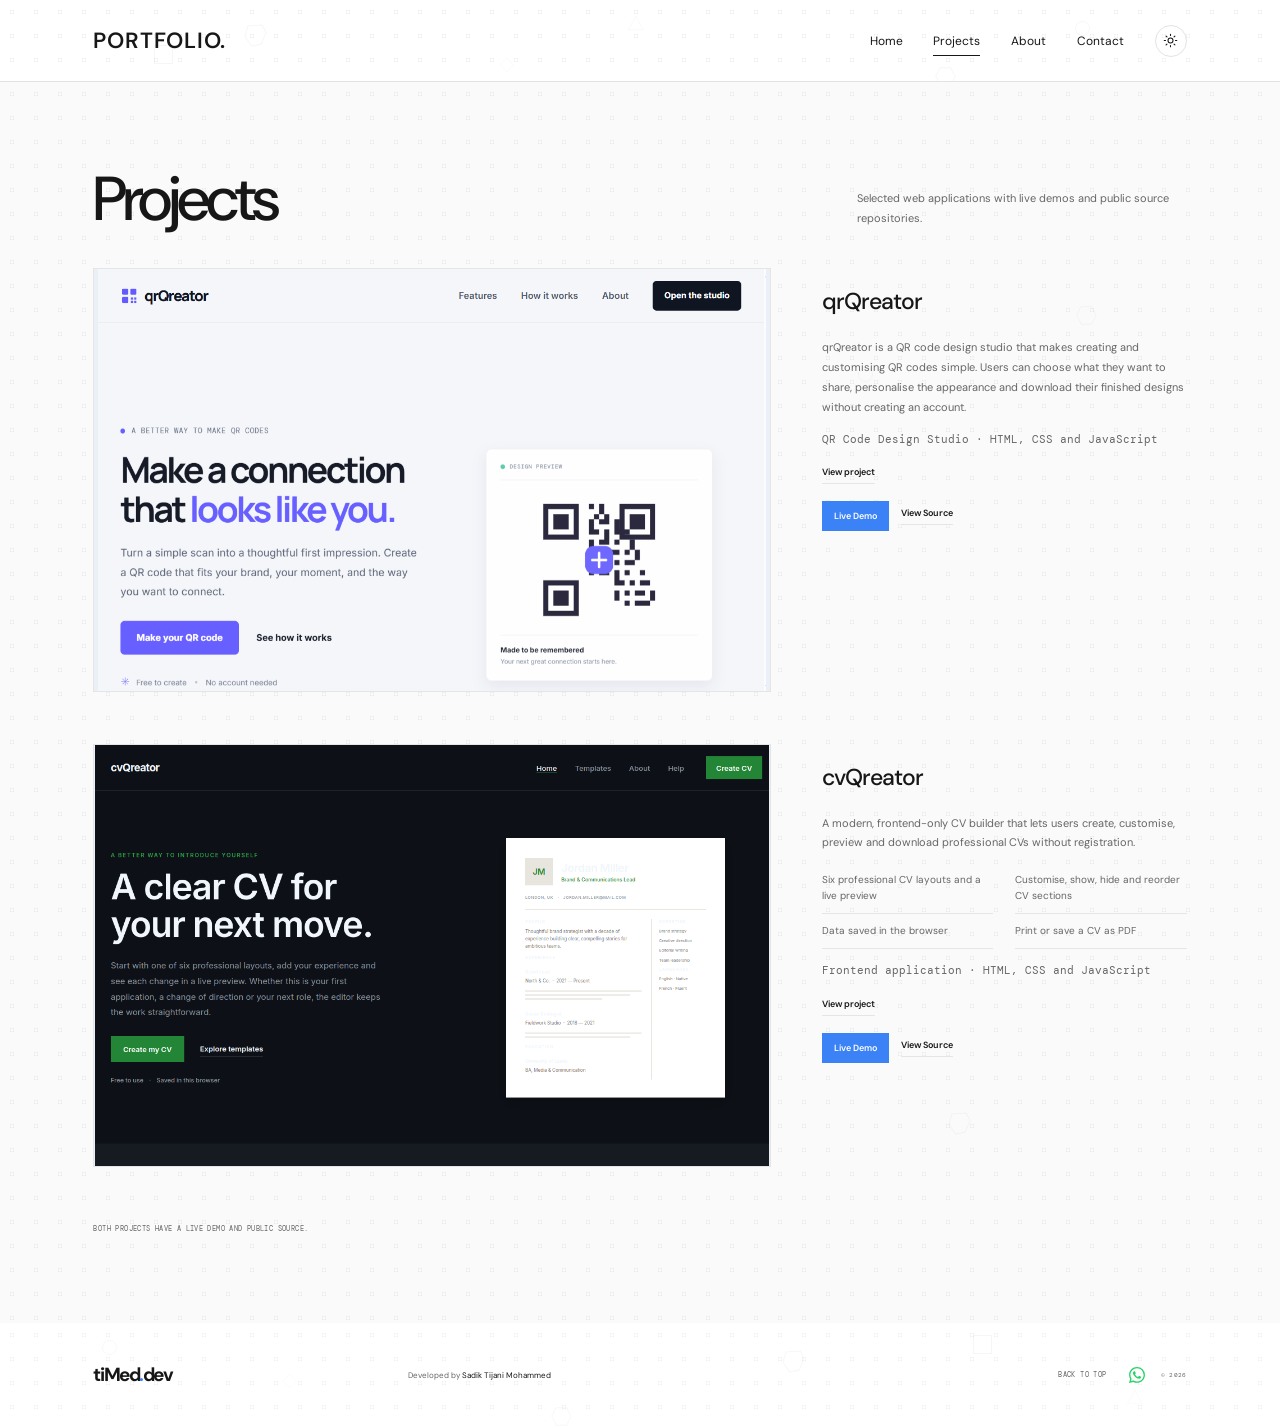
<file: projects.html>
<!doctype html>
<html lang="en" data-theme="dark">
  <head>
    <meta charset="utf-8">
    <meta name="viewport" content="width=device-width, initial-scale=1">
    <meta name="theme-color" content="#050b18">
    <meta name="description" content="Web development concepts and project previews by Sadik Tijani Mohammed.">
    <title>Projects — tiMed.dev</title>
    <link rel="icon" type="image/svg+xml" href="assets/icons/favicon.svg">
    <link rel="preconnect" href="https://fonts.googleapis.com">
    <link rel="preconnect" href="https://fonts.gstatic.com" crossorigin>
    <link href="https://fonts.googleapis.com/css2?family=DM+Mono:wght@400;500&family=DM+Sans:wght@400;500;600;700&family=Instrument+Serif:ital@0;1&display=swap" rel="stylesheet">
    <script src="js/theme.js"></script>
    <link rel="stylesheet" href="css/style.css">
    <script src="js/navigation.js" defer></script>
    <script src="js/animations.js" defer></script>
    <script src="js/interactions.js" defer></script>
    <script src="js/main.js" defer></script>
  </head>
  <body id="top">
    <a class="skip-link" href="#main">Skip to content</a>
    <header class="site-header">
      <a class="wordmark" href="home.html" aria-label="Portfolio home"><span class="wordmark-name">PORTFOLIO.</span></a>
      <button class="menu-toggle" type="button" aria-expanded="false" aria-controls="primary-nav">
        <span class="menu-toggle-label">Menu</span>
        <span class="menu-toggle-icon" aria-hidden="true"><i></i><i></i></span>
      </button>
      <nav class="primary-nav" id="primary-nav" aria-label="Main navigation">
        <a href="home.html">Home</a>
        <a href="projects.html" aria-current="page">Projects</a>
        <a href="about.html">About</a>
        <a href="contact.html">Contact</a>
        <button class="theme-toggle" type="button" aria-label="Switch to light theme" aria-pressed="true">
          <span class="theme-icon" aria-hidden="true">
            <svg class="icon-moon" viewBox="0 0 24 24" fill="none" stroke="currentColor" stroke-width="1.7" stroke-linecap="round" stroke-linejoin="round"><path d="M20.1 15.4A8.5 8.5 0 0 1 8.6 3.9 8.5 8.5 0 1 0 20.1 15.4Z"/></svg>
            <svg class="icon-sun" viewBox="0 0 24 24" fill="none" stroke="currentColor" stroke-width="1.7" stroke-linecap="round"><circle cx="12" cy="12" r="4"/><path d="M12 2v2m0 16v2M4.93 4.93l1.42 1.42m11.3 11.3 1.42 1.42M2 12h2m16 0h2M4.93 19.07l1.42-1.42m11.3-11.3 1.42-1.42"/></svg>
          </span>
        </button>
      </nav>
    </header>

    <main id="main">
      <section class="work section-pad" aria-labelledby="projects-title">
        <div class="section-shell">
          <div class="work-intro">
            <h1 id="projects-title">Projects</h1>
            <p>Selected web applications with live demos and public source repositories.</p>
          </div>

          <div class="project-grid">
            <article class="project-card project-card-large" id="qrqreator">
              <div class="project-visual visual-qrqreator" role="img" aria-label="qrQreator browser-based QR code design studio preview">
                <img src="assets/images/qrqreator-preview.png" alt="qrQreator website preview">
              </div>
              <div class="project-meta">
                <h3>qrQreator</h3>
                <div class="project-details">
                  <p>qrQreator is a QR code design studio that makes creating and customising QR codes simple. Users can choose what they want to share, personalise the appearance and download their finished designs without creating an account.</p>
                  <p class="project-note">QR Code Design Studio · HTML, CSS and JavaScript</p>
                </div>
                <a class="project-text-link" href="qrqreator.html">View project</a>
                <div class="project-actions">
                  <a class="project-text-link project-action-live" href="https://blaqmoha-04.github.io/qrQreator/" target="_blank" rel="noopener noreferrer">Live Demo</a>
                  <a class="project-text-link" href="https://github.com/blaqmoha-04/qrQreator" target="_blank" rel="noopener noreferrer">View Source</a>
                </div>
              </div>
            </article>

            <article class="project-card project-card-large" id="cvqreator">
              <div class="project-visual visual-cvqreator" role="img" aria-label="cvQreator live application homepage and CV preview">
                <img src="assets/images/cvqreator-preview.png" alt="Screenshot of cvQreator's CV builder homepage">
              </div>
              <div class="project-meta">
                <h3>cvQreator</h3>
                <div class="project-details">
                  <p>A modern, frontend-only CV builder that lets users create, customise, preview and download professional CVs without registration.</p>
                  <ul class="project-feature-list">
                    <li>Six professional CV layouts and a live preview</li>
                    <li>Customise, show, hide and reorder CV sections</li>
                    <li>Data saved in the browser</li>
                    <li>Print or save a CV as PDF</li>
                  </ul>
                  <p class="project-note">Frontend application · HTML, CSS and JavaScript</p>
                </div>
                <a class="project-text-link" href="cvqreator.html">View project</a>
                <div class="project-actions">
                  <a class="project-text-link project-action-live" href="https://blaqmoha-04.github.io/cvQreator/" target="_blank" rel="noopener noreferrer">Live Demo</a>
                  <a class="project-text-link" href="https://github.com/blaqmoha-04/cvQreator" target="_blank" rel="noopener noreferrer">View Source</a>
                </div>
              </div>
            </article>

          </div>
          <p class="work-note mono">BOTH PROJECTS HAVE A LIVE DEMO AND PUBLIC SOURCE.</p>
        </div>
      </section>
    </main>

    <footer class="site-footer">
      <a class="wordmark footer-wordmark" href="home.html" aria-label="tiMed.dev, back to home"><span class="wordmark-name">tiMed<span class="wordmark-dot">.</span>dev</span></a>
      <p class="footer-credit">Developed by <span>Sadik Tijani Mohammed</span></p>
      <a class="back-top mono" href="#top">BACK TO TOP</a>
      <div class="footer-meta">
        <nav class="footer-contact" aria-label="Contact">
          <a class="footer-whatsapp" href="https://wa.me/233244726234" target="_blank" rel="noopener noreferrer" aria-label="Message me on WhatsApp">
            <img src="assets/icons/whatsapp.svg" alt="">
          </a>
        </nav>
        <span class="footer-year mono">© <span id="year">2026</span></span>
      </div>
    </footer>
  </body>
</html>
</file>
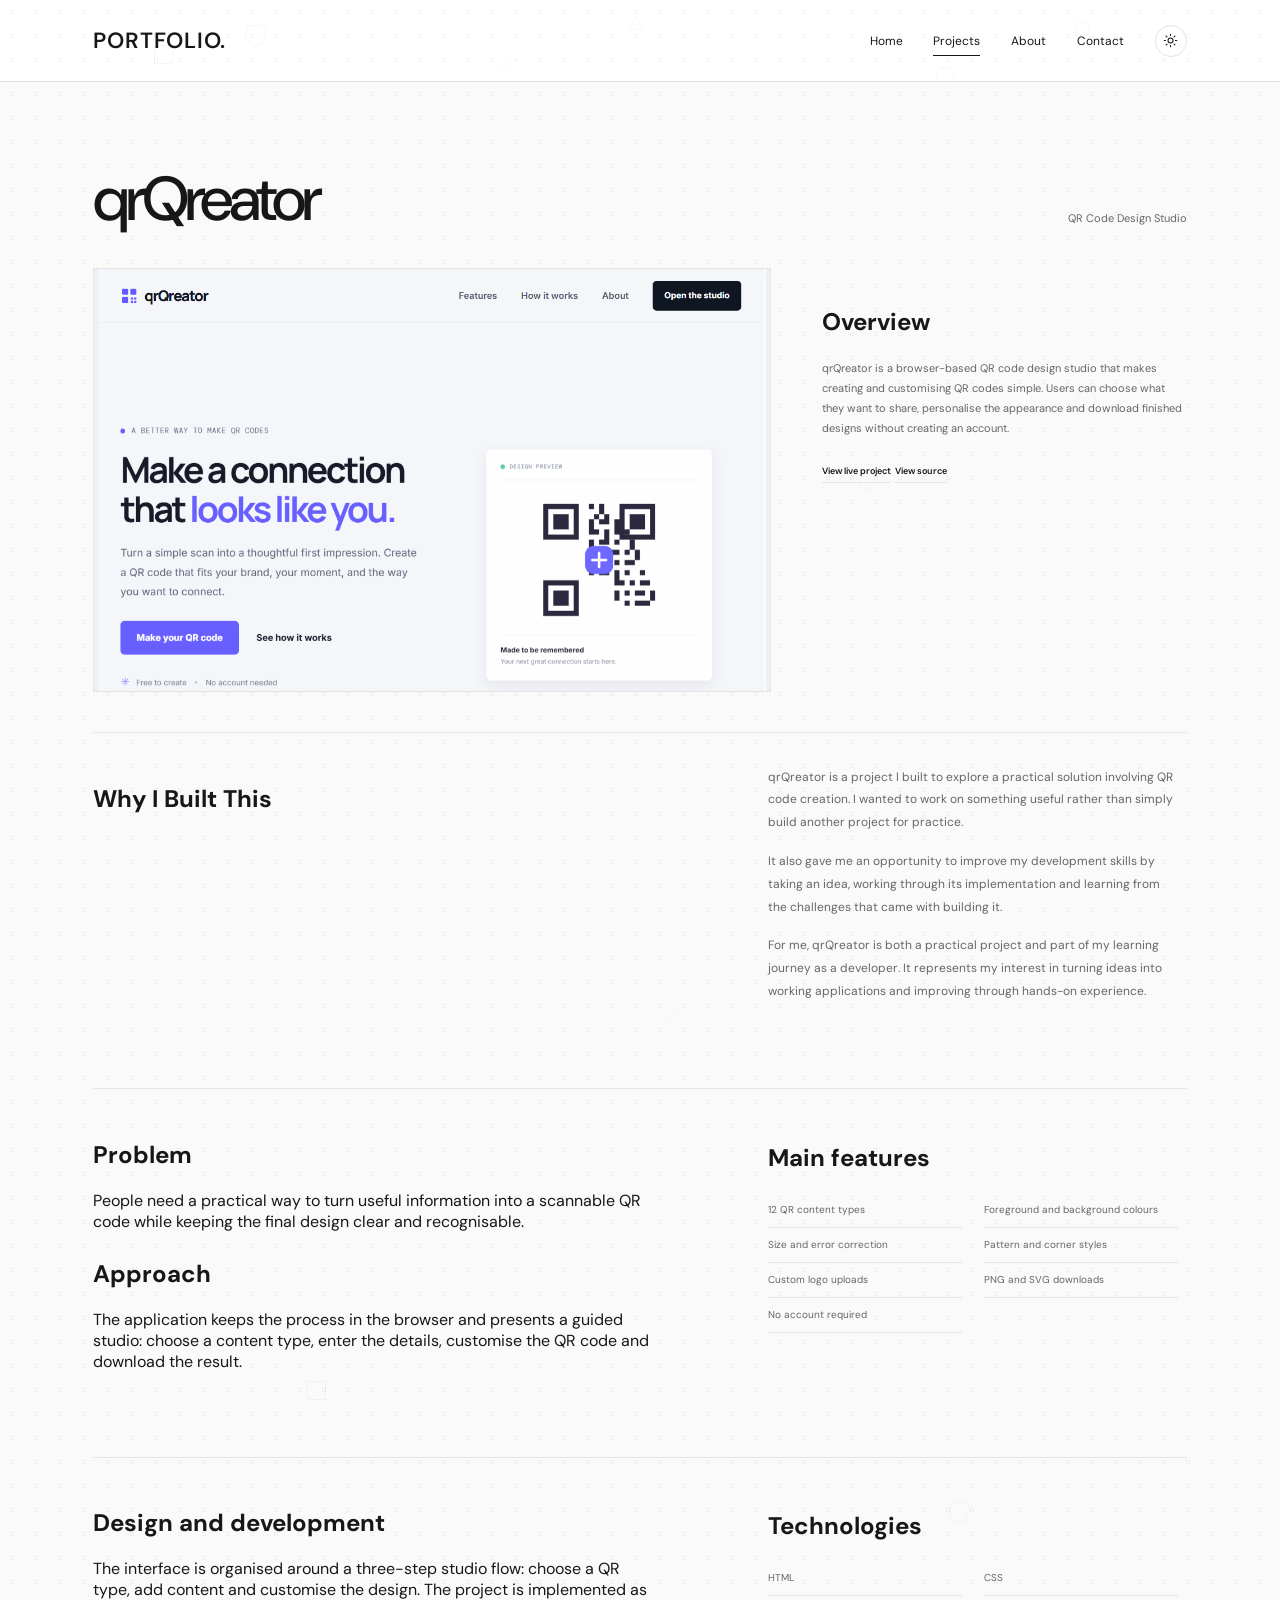
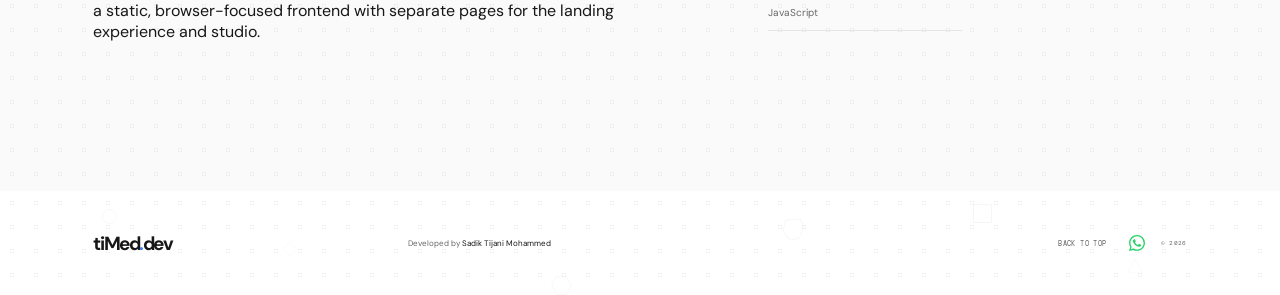
<file: qrqreator.html>
<!doctype html>
<html lang="en" data-theme="dark">
  <head>
    <meta charset="utf-8">
    <meta name="viewport" content="width=device-width, initial-scale=1">
    <meta name="theme-color" content="#050b18">
    <meta name="description" content="Project details for qrQreator, a browser-based QR code design studio.">
    <title>qrQreator — tiMed.dev</title>
    <link rel="icon" type="image/svg+xml" href="assets/icons/favicon.svg">
    <link rel="preconnect" href="https://fonts.googleapis.com">
    <link rel="preconnect" href="https://fonts.gstatic.com" crossorigin>
    <link href="https://fonts.googleapis.com/css2?family=DM+Mono:wght@400;500&family=DM+Sans:wght@400;500;600;700&family=Instrument+Serif:ital@0;1&display=swap" rel="stylesheet">
    <script src="js/theme.js"></script>
    <link rel="stylesheet" href="css/style.css">
    <script src="js/navigation.js" defer></script>
    <script src="js/animations.js" defer></script>
    <script src="js/interactions.js" defer></script>
    <script src="js/main.js" defer></script>
  </head>
  <body id="top">
    <a class="skip-link" href="#main">Skip to content</a>
    <header class="site-header">
      <a class="wordmark" href="home.html" aria-label="Portfolio home"><span class="wordmark-name">PORTFOLIO.</span></a>
      <button class="menu-toggle" type="button" aria-expanded="false" aria-controls="primary-nav">
        <span class="menu-toggle-label">Menu</span>
        <span class="menu-toggle-icon" aria-hidden="true"><i></i><i></i></span>
      </button>
      <nav class="primary-nav" id="primary-nav" aria-label="Main navigation">
        <a href="home.html">Home</a>
        <a href="projects.html" aria-current="page">Projects</a>
        <a href="about.html">About</a>
        <a href="contact.html">Contact</a>
        <button class="theme-toggle" type="button" aria-label="Switch to light theme" aria-pressed="true">
          <span class="theme-icon" aria-hidden="true">
            <svg class="icon-moon" viewBox="0 0 24 24" fill="none" stroke="currentColor" stroke-width="1.7" stroke-linecap="round" stroke-linejoin="round"><path d="M20.1 15.4A8.5 8.5 0 0 1 8.6 3.9 8.5 8.5 0 1 0 20.1 15.4Z"/></svg>
            <svg class="icon-sun" viewBox="0 0 24 24" fill="none" stroke="currentColor" stroke-width="1.7" stroke-linecap="round"><circle cx="12" cy="12" r="4"/><path d="M12 2v2m0 16v2M4.93 4.93l1.42 1.42m11.3 11.3 1.42 1.42M2 12h2m16 0h2M4.93 19.07l1.42-1.42m11.3-11.3 1.42-1.42"/></svg>
          </span>
        </button>
      </nav>
    </header>

    <main id="main">
      <section class="work section-pad" aria-labelledby="qrqreator-title">
        <div class="section-shell">
          <div class="work-intro">
            <h1 id="qrqreator-title">qrQreator</h1>
            <p>QR Code Design Studio</p>
          </div>

          <div class="project-card-large" id="qrqreator-overview">
            <div class="project-visual visual-qrqreator" role="img" aria-label="qrQreator landing page preview">
              <img src="assets/images/qrqreator-preview.png" alt="qrQreator website preview">
            </div>
            <div class="project-meta">
              <h2>Overview</h2>
              <div class="project-details">
                <p>qrQreator is a browser-based QR code design studio that makes creating and customising QR codes simple. Users can choose what they want to share, personalise the appearance and download finished designs without creating an account.</p>
              </div>
              <a class="project-text-link" href="https://blaqmoha-04.github.io/qrQreator/" target="_blank" rel="noopener noreferrer">View live project</a>
              <a class="project-text-link" href="https://github.com/blaqmoha-04/qrQreator" target="_blank" rel="noopener noreferrer">View source</a>
            </div>
          </div>

          <section class="about-grid project-story-section" aria-labelledby="qrqreator-why-title">
            <div>
              <h2 id="qrqreator-why-title">Why I Built This</h2>
            </div>
            <div class="about-copy">
              <p>qrQreator is a project I built to explore a practical solution involving QR code creation. I wanted to work on something useful rather than simply build another project for practice.</p>
              <p>It also gave me an opportunity to improve my development skills by taking an idea, working through its implementation and learning from the challenges that came with building it.</p>
              <p>For me, qrQreator is both a practical project and part of my learning journey as a developer. It represents my interest in turning ideas into working applications and improving through hands-on experience.</p>
            </div>
          </section>

          <div class="about-grid project-story-section">
            <div>
              <h2>Problem</h2>
              <p>People need a practical way to turn useful information into a scannable QR code while keeping the final design clear and recognisable.</p>
              <h2>Approach</h2>
              <p>The application keeps the process in the browser and presents a guided studio: choose a content type, enter the details, customise the QR code and download the result.</p>
            </div>
            <div class="about-copy">
              <h2>Main features</h2>
              <ul class="project-feature-list">
                <li>12 QR content types</li>
                <li>Foreground and background colours</li>
                <li>Size and error correction</li>
                <li>Pattern and corner styles</li>
                <li>Custom logo uploads</li>
                <li>PNG and SVG downloads</li>
                <li>No account required</li>
              </ul>
            </div>
          </div>

          <div class="about-grid project-story-section">
            <div>
              <h2>Design and development</h2>
              <p>The interface is organised around a three-step studio flow: choose a QR type, add content and customise the design. The project is implemented as a static, browser-focused frontend with separate pages for the landing experience and studio.</p>
            </div>
            <div class="about-copy">
              <h2>Technologies</h2>
              <ul class="project-feature-list">
                <li>HTML</li>
                <li>CSS</li>
                <li>JavaScript</li>
              </ul>
            </div>
          </div>
        </div>
      </section>
    </main>

    <footer class="site-footer">
      <a class="wordmark footer-wordmark" href="home.html" aria-label="tiMed.dev, back to home"><span class="wordmark-name">tiMed<span class="wordmark-dot">.</span>dev</span></a>
      <p class="footer-credit">Developed by <span>Sadik Tijani Mohammed</span></p>
      <a class="back-top mono" href="#top">BACK TO TOP</a>
      <div class="footer-meta">
        <nav class="footer-contact" aria-label="Contact">
          <a class="footer-whatsapp" href="https://wa.me/233244726234" target="_blank" rel="noopener noreferrer" aria-label="Message me on WhatsApp">
            <img src="assets/icons/whatsapp.svg" alt="">
          </a>
        </nav>
        <span class="footer-year mono">© <span id="year">2026</span></span>
      </div>
    </footer>
  </body>
</html>
</file>
<file: css/style.css>
:root {
  color-scheme: dark;
  --page-bg: #050b18;
  --paper-deep: #091426;
  --ink: #f1f5f9;
  --muted: #94a3b8;
  --body-copy: #b8c5d8;
  --blue: #3b82f6;
  --blue-on: #ffffff;
  --line: #1b3150;
  --work-bg: #091426;
  --work-text: #f1f5f9;
  --work-muted: #94a3b8;
  --work-line: #1b3150;
  --work-accent: #60a5fa;
  --footer-bg: #050b18;
  --nav-bg: rgba(5, 11, 24, .82);
  --nav-bg-fallback: #050b18;
  --nav-menu-bg: rgba(5, 11, 24, .96);
  --nav-menu-bg-fallback: #050b18;
  --nav-text: #f1f5f9;
  --nav-border: rgba(148, 163, 184, .18);
  --geometry-ink: rgba(96, 165, 250, .1);
  --star-color: rgba(148, 163, 184, .1);
  --nav-hover-bg: rgba(96, 165, 250, .1);
  --menu-backdrop: rgba(5, 11, 24, .48);
  --surface-glow: radial-gradient(ellipse at 8% 0%, rgba(59, 130, 246, .09), transparent 58%), radial-gradient(ellipse at 96% 65%, rgba(96, 165, 250, .04), transparent 48%);
  --contact-bg: #0d1b30;
  --contact-soft: #f1f5f9;
  --contact-body: #b8c5d8;
  --contact-line: rgba(148, 163, 184, .38);
  --preview-surround: #0d1b30;
  --preview-canvas: #091426;
  --preview-window: #0d1b30;
  --preview-line: #1b3150;
  --preview-mid: #1e3a5f;
  --preview-strong: #3b82f6;
  --preview-text: #f1f5f9;
  --preview-muted: #94a3b8;
  --mono: "DM Mono", "Courier New", monospace;
  --sans: "DM Sans", Arial, sans-serif;
  --serif: "Instrument Serif", Georgia, serif;
  --gutter: clamp(24px, 7.3vw, 112px);
  --layout-wide: 1200px;
  --layout-reading: 900px;
  --layout-section: 1440px;
}

:root[data-theme="light"] {
  color-scheme: light;
  --page-bg: #ffffff;
  --paper-deep: #fafafa;
  --ink: #171717;
  --muted: #666666;
  --body-copy: #666666;
  --blue: #3b82f6;
  --blue-on: #ffffff;
  --line: #e5e5e5;
  --work-bg: #fafafa;
  --work-text: #171717;
  --work-muted: #666666;
  --work-line: #e5e5e5;
  --work-accent: #3b82f6;
  --footer-bg: #ffffff;
  --nav-bg: rgba(255, 255, 255, .84);
  --nav-bg-fallback: #ffffff;
  --nav-menu-bg: rgba(255, 255, 255, .97);
  --nav-menu-bg-fallback: #ffffff;
  --nav-text: #171717;
  --nav-border: rgba(23, 23, 23, .12);
  --geometry-ink: rgba(23, 23, 23, .055);
  --star-color: rgba(15, 23, 42, .08);
  --nav-hover-bg: rgba(23, 23, 23, .05);
  --menu-backdrop: rgba(23, 23, 23, .2);
  --surface-glow: none;
  --contact-bg: #f5f8fc;
  --contact-soft: #171717;
  --contact-body: #666666;
  --contact-line: #cbd5e1;
  --preview-surround: #eaf0f8;
  --preview-canvas: #ffffff;
  --preview-window: #fafafa;
  --preview-line: #e5e5e5;
  --preview-mid: #cbd5e1;
  --preview-strong: #3b82f6;
  --preview-text: #171717;
  --preview-muted: #666666;
}

* {
  box-sizing: border-box;
}

html {
  scroll-behavior: smooth;
  scroll-padding-top: 82px;
}

body {
  position: relative;
  isolation: isolate;
  margin: 0;
  background-color: var(--page-bg);
  background-image: var(--surface-glow);
  background-attachment: fixed;
  color: var(--ink);
  font-family: var(--sans);
  -webkit-font-smoothing: antialiased;
  transition: background-color .24s ease, color .24s ease;
}

html.nav-open {
  overflow: hidden;
  scroll-behavior: auto !important;
}

.geometry-surface {
  isolation: isolate;
  background-image: var(--surface-glow);
}

.mobile-menu-backdrop {
  display: none;
}

.geometry-field {
  position: absolute;
  z-index: -1;
  inset: 0;
  overflow: hidden;
  pointer-events: none;
  transition: filter .24s ease;
}

.geometry-field::before {
  position: absolute;
  z-index: 0;
  inset: 0;
  background-image: radial-gradient(circle, transparent 0 1.5px, var(--star-color) 1.7px 2.1px, transparent 2.3px);
  background-position: 0 0;
  background-repeat: repeat;
  background-size: 24px 24px;
  content: "";
  pointer-events: none;
}

.geometry-shape {
  position: absolute;
  z-index: 1;
  display: block;
  box-sizing: border-box;
  color: var(--geometry-ink);
  transform-origin: center;
  opacity: var(--geometry-opacity, .76);
}

.geometry-art {
  display: block;
  width: 100%;
  height: 100%;
  color: inherit;
  transform-origin: center;
}

.geometry-circle .geometry-art,
.geometry-square .geometry-art {
  border: 1px solid currentColor;
}

.geometry-circle .geometry-art {
  border-radius: 50%;
}

.geometry-vector {
  overflow: visible;
  fill: none;
  stroke: currentColor;
  stroke-width: 1.1;
  stroke-linecap: round;
  stroke-linejoin: round;
  vector-effect: non-scaling-stroke;
}

.geometry-spin-clockwise {
  animation: geometry-spin-clockwise var(--geometry-speed) linear infinite;
}

.geometry-spin-counterclockwise {
  animation: geometry-spin-counterclockwise var(--geometry-speed) linear infinite;
}

.geometry-float {
  animation: geometry-float var(--geometry-float-speed, 8s) ease-in-out infinite;
}

@keyframes geometry-spin-clockwise {
  to {
    transform: rotate(1turn);
  }
}

@keyframes geometry-spin-counterclockwise {
  to {
    transform: rotate(-1turn);
  }
}

@keyframes geometry-float {
  0%, 100% {
    transform: translateY(0);
  }
  50% {
    transform: translateY(-5px);
  }
}

a {
  color: inherit;
  text-decoration: none;
}

button {
  font: inherit;
}

::selection {
  color: var(--blue-on);
  background: var(--blue);
}

:focus-visible {
  outline: 2px solid var(--blue);
  outline-offset: 4px;
}

.skip-link {
  position: fixed;
  z-index: 20;
  top: 10px;
  left: 10px;
  padding: 12px 16px;
  background: var(--blue);
  color: var(--blue-on);
  transform: translateY(-160%);
}

.skip-link:focus {
  transform: translateY(0);
}

.site-header {
  height: 82px;
  padding: 0 var(--gutter);
  display: flex;
  align-items: center;
  justify-content: space-between;
  border-bottom: 1px solid var(--nav-border);
  position: sticky;
  top: 0;
  isolation: isolate;
  z-index: 10;
  background-color: var(--nav-bg-fallback);
  transition: background-color .24s ease, color .24s ease, border-color .24s ease;
}

@supports (backdrop-filter: blur(1px)) or (-webkit-backdrop-filter: blur(1px)) {
  .site-header {
    background-color: var(--nav-bg);
    backdrop-filter: blur(8px);
    -webkit-backdrop-filter: blur(8px);
  }
}

.wordmark {
  display: inline-flex;
  flex-direction: column;
  gap: 3px;
  width: fit-content;
}

.wordmark-name {
  font-size: 22px;
  line-height: 1;
  letter-spacing: -.075em;
  font-weight: 700;
}

.site-header .wordmark-name {
  color: var(--nav-text);
  letter-spacing: .035em;
  font-weight: 600;
}

.wordmark-dot {
  color: var(--blue);
}

.primary-nav {
  display: flex;
  align-items: center;
  gap: clamp(18px, 2.4vw, 32px);
  color: var(--nav-text);
  font-size: 12px;
}

.primary-nav a {
  position: relative;
  padding: 10px 0;
  color: inherit;
  transition: color .18s ease;
}

.primary-nav a::after {
  position: absolute;
  right: 0;
  bottom: 3px;
  left: 0;
  height: 1px;
  background: var(--nav-text);
  content: "";
  transform: scaleX(0);
  transform-origin: left;
  transition: transform .2s ease;
}

.primary-nav a:hover::after,
.primary-nav a:focus-visible::after,
.primary-nav a[aria-current="page"]::after {
  transform: scaleX(1);
}

.primary-nav a[aria-current="page"] {
  color: var(--nav-text);
}

.theme-toggle {
  width: 32px;
  height: 32px;
  display: inline-flex;
  align-items: center;
  justify-content: center;
  padding: 0;
  border: 1px solid var(--nav-border);
  border-radius: 50%;
  background: transparent;
  color: var(--nav-text);
  cursor: pointer;
  transition: background-color .2s ease, border-color .2s ease, color .2s ease;
}

.theme-toggle:hover {
  background-color: var(--nav-hover-bg);
}

.theme-icon {
  width: 15px;
  height: 15px;
  display: inline-grid;
  place-items: center;
}

.theme-icon svg {
  width: 15px;
  height: 15px;
  display: block;
}

:root[data-theme="dark"] .icon-sun,
:root[data-theme="light"] .icon-moon {
  display: none;
}

.menu-toggle {
  display: none;
}

.section-shell {
  width: 100%;
  max-width: var(--layout-section);
  margin-right: auto;
  margin-left: auto;
  padding-left: var(--gutter);
  padding-right: var(--gutter);
}

.mono,
.work-note {
  font-family: var(--mono);
  font-weight: 400;
  letter-spacing: .055em;
}

.hero {
  position: relative;
  overflow-x: clip;
  padding-top: 25px;
  padding-bottom: 20px;
}

.hero-layout {
  min-height: min(600px, calc(100svh - 160px));
  display: grid;
  grid-template-columns: minmax(0, 1.18fr) minmax(280px, .7fr);
  gap: clamp(45px, 9vw, 140px);
  align-items: center;
  margin-top: 24px;
  padding: 35px 5.5% 42px 0;
}

.hero-copy {
  max-width: 720px;
}

.home-role {
  margin: 0 0 13px;
  color: var(--blue);
  font-size: 13px;
  font-weight: 600;
}

.hero h1 {
  margin: 0 0 20px;
  max-width: 710px;
  font-size: clamp(32px, 3.6vw, 46px);
  font-weight: 500;
  letter-spacing: -.06em;
  line-height: 1.05;
}

.hero h1 em {
  color: var(--blue);
  font-family: var(--serif);
  font-size: 1.09em;
  font-weight: 400;
  letter-spacing: -.045em;
}

.hero-intro {
  max-width: 430px;
  margin: 0 0 24px;
  color: var(--body-copy);
  font-size: 15px;
  line-height: 1.8;
}

.home-actions {
  display: flex;
  flex-wrap: wrap;
  align-items: center;
  gap: 12px 25px;
}

.home-actions .text-link,
.home-actions .work-link {
  margin-top: 0;
  font-size: 12px;
}

.hero-intro strong {
  color: var(--ink);
  font-weight: 600;
}

.work-link {
  flex: 0 0 auto;
  display: inline-flex;
  align-items: center;
  padding-bottom: 5px;
  border-bottom: 1px solid var(--blue);
  color: var(--blue);
  font-size: 10px;
  white-space: nowrap;
}

.portrait-wrap {
  width: min(100%, 340px);
  justify-self: end;
}

.portrait-frame {
  position: relative;
  overflow: visible;
  aspect-ratio: 1;
  border-radius: 50%;
  background: #e3322b;
}

.portrait-frame::after {
  position: absolute;
  inset: -8px;
  border: 1px solid var(--line);
  border-top-color: var(--blue);
  border-radius: 50%;
  content: "";
  pointer-events: none;
  animation: portrait-orbit 22s linear infinite;
}

.portrait-frame img {
  display: block;
  width: 100%;
  height: 100%;
  border-radius: 50%;
  object-fit: cover;
  object-position: center 36%;
}

@keyframes portrait-orbit {
  to {
    transform: rotate(1turn);
  }
}

.home-section-heading {
  display: flex;
  justify-content: space-between;
  align-items: flex-end;
  gap: 28px;
  margin-bottom: 30px;
}

.home-section-heading h2 {
  margin: 0;
  font-size: clamp(30px, 4vw, 48px);
  font-weight: 500;
  letter-spacing: -.06em;
  line-height: 1.08;
}

.home-section-heading p {
  max-width: 390px;
  margin: 11px 0 0;
  color: var(--work-muted);
  font-size: 12px;
  line-height: 1.75;
}

.home-section-link {
  display: inline-flex;
  align-items: center;
  flex: 0 0 auto;
  padding-bottom: 5px;
  border-bottom: 1px solid currentColor;
  color: var(--work-text);
  font-size: 11px;
}

.home-work {
  position: relative;
  isolation: isolate;
  background-color: var(--work-bg);
  color: var(--work-text);
  transition: background-color .24s ease, color .24s ease;
}

.home-project-grid {
  display: grid;
  grid-template-columns: repeat(2, minmax(0, 1fr));
  gap: clamp(26px, 5vw, 70px);
}

.home-project .project-visual {
  aspect-ratio: 1.35;
}

.project-visual.visual-qrqreator,
.project-visual.visual-cvqreator {
  aspect-ratio: 1.6;
  padding: 0;
  border: 1px solid var(--work-line);
  background: var(--preview-surround);
}

.project-visual img {
  display: block;
  width: 100%;
  height: 100%;
  object-fit: contain;
}

.home-project-copy {
  display: grid;
  grid-template-columns: minmax(0, 1fr) auto;
  align-items: start;
  gap: 16px;
  margin-top: 17px;
  padding-top: 16px;
  border-top: 1px solid var(--work-line);
}

.home-project-copy h3 {
  margin: 0 0 8px;
  font-size: 20px;
  font-weight: 500;
  letter-spacing: -.035em;
}

.home-project-copy p {
  max-width: 390px;
  margin: 0;
  color: var(--work-muted);
  font-size: 11px;
  line-height: 1.75;
}

.home-tech {
  display: flex;
  gap: 12px;
  margin: 5px 0 0;
  padding: 0;
  color: var(--work-muted);
  font: 9px var(--mono);
  list-style: none;
}

.home-profile {
  position: relative;
  isolation: isolate;
  background-color: var(--paper-deep);
  transition: background-color .24s ease;
}

.home-profile-grid {
  display: grid;
  grid-template-columns: 1.1fr .9fr;
  gap: clamp(36px, 8vw, 110px);
}

.home-about-summary h2,
.home-skills-summary h2 {
  margin: 0 0 17px;
  font-size: clamp(28px, 3.4vw, 42px);
  font-weight: 500;
  letter-spacing: -.055em;
}

.home-about-summary p {
  max-width: 480px;
  margin: 0 0 16px;
  color: var(--body-copy);
  font-size: 12px;
  line-height: 1.85;
}

.home-skills-summary {
  min-width: 0;
}

.skills-accessible-list {
  position: absolute;
  width: 1px;
  height: 1px;
  overflow: hidden;
  clip: rect(0, 0, 0, 0);
  white-space: nowrap;
  clip-path: inset(50%);
}

.skill-category + .skill-category {
  margin-top: 20px;
}

.skill-category h3 {
  margin: 0 0 10px;
  color: var(--muted);
  font: 9px var(--mono);
}

.technology-marquee {
  overflow: hidden;
  clip-path: inset(-48px 0);
}

.technology-track {
  display: flex;
  width: max-content;
  animation: technology-scroll 32s linear infinite;
}

.skill-category:nth-child(2) .technology-track {
  animation-duration: 30s;
}

.skill-category:nth-child(3) .technology-track {
  animation-duration: 24s;
}

.technology-marquee:hover .technology-track {
  animation-play-state: paused;
}

.technology-group {
  display: flex;
  flex: 0 0 auto;
  align-items: center;
  gap: 34px;
  margin: 0;
  padding: 0 34px 0 0;
  list-style: none;
}

.technology-logo {
  position: relative;
  display: grid;
  width: 38px;
  height: 42px;
  flex: 0 0 auto;
  place-items: center;
  color: var(--ink);
  cursor: default;
  transition: opacity .2s ease, transform .2s ease;
}

.technology-logo svg {
  display: block;
  width: 32px;
  height: 32px;
  overflow: visible;
}

.technology-logo:hover {
  opacity: .76;
  transform: translateY(-2px);
}

.technology-logo::after {
  position: absolute;
  z-index: 1;
  bottom: calc(100% + 5px);
  left: 50%;
  padding: 5px 7px;
  border: 1px solid var(--line);
  background: var(--page-bg);
  color: var(--ink);
  content: attr(data-tooltip);
  font: 9px var(--sans);
  opacity: 0;
  pointer-events: none;
  transform: translate(-50%, 3px);
  transition: opacity .16s ease, transform .16s ease;
  white-space: nowrap;
}

.technology-logo[data-description]::after {
  content: attr(data-tooltip) "\A" attr(data-description);
  line-height: 1.45;
  white-space: pre;
}

.technology-logo:first-child::after {
  left: 0;
  transform: translate(0, 3px);
}

.technology-logo:first-child:hover::after {
  transform: translate(0, 0);
}

.technology-logo:last-child::after {
  right: 0;
  left: auto;
  transform: translate(0, 3px);
}

.technology-logo:last-child:hover::after {
  transform: translate(0, 0);
}

.technology-logo:hover::after {
  opacity: 1;
  transform: translate(-50%, 0);
}

@keyframes technology-scroll {
  to {
    transform: translateX(-50%);
  }
}

.home-contact {
  position: relative;
  isolation: isolate;
  background-color: var(--contact-bg);
  color: var(--contact-soft);
  transition: background-color .24s ease;
}

.home-contact-inner {
  min-height: 220px;
  display: flex;
  align-items: center;
  justify-content: space-between;
  gap: 35px;
  padding-top: 48px;
  padding-bottom: 48px;
}

.home-contact h2 {
  margin: 0 0 10px;
  color: var(--contact-soft);
  font-size: clamp(30px, 4vw, 46px);
  font-weight: 500;
  letter-spacing: -.06em;
}

.home-contact p {
  max-width: 460px;
  margin: 0;
  color: var(--contact-body);
  font-size: 12px;
  line-height: 1.8;
}

.home-contact-link {
  display: inline-flex;
  align-items: center;
  padding-bottom: 7px;
  border-bottom: 1px solid var(--contact-line);
  color: var(--contact-soft);
  font-size: 12px;
  white-space: nowrap;
}

.section-pad {
  padding-top: clamp(64px, 7vw, 84px);
  padding-bottom: clamp(68px, 7.5vw, 88px);
}

.about-grid {
  display: grid;
  grid-template-columns: 1.15fr .85fr;
  gap: 10%;
  padding: 0 0 45px;
}

.about-copy {
  max-width: 410px;
  padding-top: 3px;
}

.about-copy p {
  margin: 0 0 16px;
  color: var(--body-copy);
  font-size: 12px;
  line-height: 1.9;
}

.text-link,
.project-text-link {
  display: inline-flex;
  align-items: center;
  margin-top: 11px;
  padding-bottom: 5px;
  border-bottom: 1px solid var(--line);
  color: var(--ink);
  font-size: 10px;
  font-weight: 600;
}

.work {
  position: relative;
  isolation: isolate;
  background-color: var(--work-bg);
  color: var(--work-text);
  transition: background-color .24s ease, color .24s ease;
}

.work-intro {
  display: flex;
  justify-content: space-between;
  align-items: flex-end;
  gap: 35px;
  padding: 0 0 36px;
}

.work-intro>p {
  max-width: 330px;
  margin: 0 0 4px;
  color: var(--work-muted);
  font-size: 11px;
  line-height: 1.8;
}

.project-grid {
  display: grid;
  grid-template-columns: 1fr 1fr;
  column-gap: clamp(28px, 6vw, 90px);
  row-gap: 52px;
  align-items: start;
}

.project-story-section {
  margin-top: 40px;
  padding-top: 30px;
  border-top: 1px solid var(--work-line);
}

.project-story-section + .project-story-section {
  margin-top: 24px;
}

.project-story-section > div > h2:not(:first-child) {
  margin-top: 26px;
}

.project-feature-list {
  display: grid;
  grid-template-columns: repeat(2, minmax(0, 1fr));
  gap: 0 22px;
  margin: 0;
  padding: 0;
  list-style: none;
}

.project-feature-list li {
  padding: 9px 0;
  border-bottom: 1px solid var(--work-line);
  color: var(--work-muted);
  font-size: 10px;
  line-height: 1.6;
}

.project-card {
  min-width: 0;
}

.project-card-large {
  display: grid;
  grid-template-columns: minmax(0, 1.3fr) minmax(260px, .7fr);
  column-gap: clamp(25px, 4vw, 58px);
  align-items: start;
  grid-column: 1 / -1;
}

.project-card-large .project-visual {
  grid-column: 1;
  grid-row: 1;
}

.project-card-large .project-meta {
  display: block;
  grid-column: 2;
  grid-row: 1;
  padding-top: 18px;
}

.project-card-large .project-details {
  margin-top: 22px;
}

.project-card-large .project-text-link {
  margin-top: 17px;
}

.project-actions {
  display: flex;
  flex-wrap: wrap;
  align-items: center;
  gap: 12px;
  margin-top: 17px;
}

.project-card-large .project-actions .project-text-link {
  margin-top: 0;
}

.project-actions .project-action-live {
  padding: 8px 11px;
  border: 1px solid var(--work-accent);
  background: var(--work-accent);
  color: #fff;
}

.project-visual {
  position: relative;
  display: block;
  overflow: hidden;
  aspect-ratio: 1.34;
  padding: 5.7%;
}

.project-meta {
  display: grid;
  grid-template-columns: 1.1fr .9fr;
  gap: 16px;
  padding-top: 16px;
}

.project-meta h3 {
  margin: 0;
  font-size: clamp(17px, 2vw, 23px);
  letter-spacing: -.045em;
  font-weight: 500;
}

.project-details p {
  margin: 1px 0 10px;
  color: var(--work-muted);
  font-size: 11px;
  line-height: 1.8;
}

.project-text-link {
  margin-top: 12px;
  border-color: var(--work-line);
  color: var(--work-text);
  font-size: 9px;
}

.work-note {
  margin: 56px 0 0;
  color: var(--work-muted);
  font-size: 7px;
  line-height: 1.7;
}

.site-footer {
  position: relative;
  isolation: isolate;
  min-height: 104px;
  padding: 22px var(--gutter);
  display: grid;
  grid-template-columns: 1fr 1.3fr 1fr auto;
  gap: 20px;
  align-items: center;
  background-color: var(--footer-bg);
  transition: background-color .24s ease;
}

.footer-wordmark .wordmark-name {
  font-size: 19px;
}

.footer-credit {
  color: var(--muted);
  font-size: 8px;
}

.footer-credit span {
  color: var(--ink);
}

.back-top {
  justify-self: end;
  color: var(--muted);
  font-size: 7px;
}

.footer-meta {
  display: flex;
  align-items: center;
  justify-self: end;
  gap: 14px;
}

.footer-contact {
  display: flex;
  align-items: center;
}

.footer-contact a {
  color: var(--muted);
}

.footer-contact a:focus-visible {
  outline: 1px solid currentColor;
  outline-offset: 3px;
}

.footer-year {
  color: var(--muted);
  font-size: 6px;
  text-align: right;
}

.page-intro {
  position: relative;
  isolation: isolate;
  background-color: var(--paper-deep);
  border-bottom: 1px solid var(--line);
  transition: background-color .24s ease;
}

.page-intro-inner {
  width: 100%;
  max-width: var(--layout-wide);
  margin: 0 auto;
  padding: 52px var(--gutter) 42px;
}

.about-intro {
  background-color: transparent;
  border-bottom: 0;
}

.about-intro .page-intro-inner {
  max-width: var(--layout-reading);
  padding-top: 42px;
  padding-bottom: 48px;
}

.page-title {
  margin: 0;
  font-size: clamp(38px, 5.2vw, 62px);
  font-weight: 500;
  letter-spacing: -.075em;
  line-height: 1;
}

.page-lead {
  max-width: 680px;
  margin: 15px 0 0;
  color: var(--body-copy);
  font-size: 15px;
  line-height: 1.75;
}

.about-intro .page-title {
  font-size: clamp(36px, 4.8vw, 56px);
  letter-spacing: -.065em;
}

.about-intro .page-lead {
  margin-top: 13px;
}

.page-content {
  width: 100%;
  max-width: var(--layout-wide);
  margin: 0 auto;
  padding: 42px var(--gutter) 76px;
}

.about-story p {
  max-width: 68ch;
  margin: 0;
  color: var(--body-copy);
  font-size: 14px;
  line-height: 1.9;
}

.about-intro .about-story {
  margin-top: 24px;
}

.about-story p + p {
  margin-top: 16px;
}

.project-note {
  margin-top: 16px;
  color: var(--work-muted);
  font: 9px/1.7 var(--mono);
}

.project-details .project-note {
  margin: 12px 0 0;
}

.contact-intro {
  background-color: transparent;
  border-bottom: 0;
}

.contact-intro .page-intro-inner,
.contact-page-content {
  max-width: var(--layout-reading);
}

.contact-intro .page-intro-inner {
  padding-top: clamp(40px, 4.5vw, 54px);
  padding-bottom: 28px;
}

.contact-intro .page-title {
  font-size: clamp(36px, 4.2vw, 48px);
  letter-spacing: -.065em;
}

.contact-intro .page-lead {
  max-width: 60ch;
  margin-top: 12px;
  font-size: 14px;
}

.contact-page-content.page-content {
  padding-top: 20px;
  padding-bottom: clamp(48px, 6vw, 72px);
}

.contact-methods {
  display: grid;
  max-width: none;
  grid-template-columns: repeat(2, minmax(0, 1fr));
  column-gap: clamp(28px, 5vw, 64px);
}

.contact-method {
  padding: 18px 0 22px;
  border-top: 1px solid var(--line);
}

.contact-method h2 {
  margin: 0 0 13px;
  font-size: 14px;
  font-weight: 500;
}

.contact-method .contact-channel-link {
  display: inline-flex;
  align-items: center;
  gap: 10px;
  margin: 0;
  color: var(--body-copy);
  font-size: 14px;
  line-height: 1.8;
  text-decoration: none;
  transition: color .18s ease, transform .18s ease;
}

.contact-method .contact-channel-link:hover {
  color: var(--blue);
  transform: translateY(-1px);
}

.contact-method .contact-channel-link:focus-visible {
  outline: 2px solid var(--blue);
  outline-offset: 4px;
  border-radius: 2px;
}

.contact-channel-link svg,
.contact-channel-link img {
  display: block;
  flex: 0 0 20px;
  width: 20px;
  height: 20px;
}

.contact-email .contact-channel-link span {
  overflow-wrap: anywhere;
}

.contact-social {
  grid-column: 1 / -1;
}

.social-links {
  display: flex;
  flex-wrap: wrap;
  align-items: center;
  gap: 12px;
}

.social-links a {
  display: inline-flex;
  width: 42px;
  height: 42px;
  align-items: center;
  justify-content: center;
  border: 1px solid var(--line);
  border-radius: 50%;
  color: var(--body-copy);
  text-decoration: none;
  transition: color .2s ease, border-color .2s ease, opacity .2s ease, transform .2s ease;
}

.social-links a:hover {
  border-color: var(--blue);
  color: var(--blue);
  opacity: .8;
  transform: translateY(-2px);
}

.social-links a:focus-visible {
  outline: 2px solid var(--blue);
  outline-offset: 3px;
}

.social-links svg {
  display: block;
  width: 20px;
  height: 20px;
}

.footer-whatsapp {
  display: inline-flex;
  width: 20px;
  height: 20px;
  align-items: center;
  justify-content: center;
  transition: opacity .2s ease, transform .2s ease;
}

.footer-whatsapp img {
  display: block;
  width: 16px;
  height: 16px;
}

.footer-whatsapp:hover {
  opacity: .8;
  transform: translateY(-1px);
}

.work-intro h1 {
  max-width: 650px;
  margin: 0;
  font-size: clamp(38px, 5vw, 62px);
  font-weight: 500;
  letter-spacing: -.065em;
  line-height: 1.07;
}

@media (min-width: 1500px) {
  :root {
    --gutter: max(112px, calc((100vw - 1300px) / 2));
  }
}

@media (min-width: 651px) {
  .primary-nav>.geometry-field {
    display: none;
  }
}

@media (max-width: 900px) {
  :root {
    --gutter: 5vw;
  }

  .hero-layout {
    grid-template-columns: minmax(0, 1fr) minmax(220px, .7fr);
    gap: 35px;
    padding-right: 1%;
  }

  .hero h1 {
    font-size: clamp(34px, 4.4vw, 42px);
  }

  .portrait-wrap {
    width: min(100%, 290px);
  }

  .about-grid {
    gap: 6%;
  }

  .project-card-large {
    grid-template-columns: minmax(0, 1.2fr) minmax(235px, .8fr);
    gap: 22px;
  }

  .site-footer {
    grid-template-columns: 1fr 1.2fr 1fr;
  }

  .home-profile-grid {
    gap: 7vw;
  }

  .footer-year {
    grid-column: auto;
  }

  .footer-meta {
    grid-column: 3;
    grid-row: 2;
  }
}

@media (max-width: 650px) {
  html {
    scroll-padding-top: 68px;
  }

  .site-header {
    height: 68px;
  }

  .wordmark-name {
    font-size: 21px;
  }

  .menu-toggle {
    display: flex;
    align-items: center;
    gap: 10px;
    border: 0;
    background: transparent;
    color: var(--nav-text);
    padding: 10px 0 10px 10px;
    font: 8px var(--mono);
  }

  .menu-toggle-icon {
    display: grid;
    gap: 5px;
    width: 17px;
  }

  .menu-toggle-icon i {
    height: 1px;
    display: block;
    background: var(--nav-text);
    transition: transform .18s ease;
  }

  .menu-toggle[aria-expanded="true"] .menu-toggle-icon i:first-child {
    transform: translateY(3px) rotate(45deg);
  }

  .menu-toggle[aria-expanded="true"] .menu-toggle-icon i:last-child {
    transform: translateY(-3px) rotate(-45deg);
  }

  .primary-nav {
    position: fixed;
    inset: 68px 0 auto;
    height: calc(100vh - 68px);
    height: calc(100dvh - 68px);
    z-index: 9;
    isolation: isolate;
    display: flex;
    flex-direction: column;
    align-items: stretch;
    justify-content: center;
    gap: 0;
    overflow-y: auto;
    padding: 0 var(--gutter) 40px;
    color: var(--nav-text);
    background-color: var(--nav-menu-bg-fallback);
    opacity: 0;
    visibility: hidden;
    transform: translateY(-5px);
    transition: opacity .18s ease, transform .18s ease, visibility .18s;
  }

  .mobile-menu-backdrop {
    position: fixed;
    z-index: 8;
    inset: 0;
    display: block;
    background-color: transparent;
    opacity: 0;
    visibility: hidden;
    pointer-events: none;
    backdrop-filter: blur(0);
    -webkit-backdrop-filter: blur(0);
    transition: opacity .24s ease, backdrop-filter .24s ease, visibility 0s linear .24s;
  }

  html.nav-open .mobile-menu-backdrop {
    background-color: var(--menu-backdrop);
    opacity: 1;
    visibility: visible;
    pointer-events: auto;
    backdrop-filter: blur(15px);
    -webkit-backdrop-filter: blur(15px);
    transition-delay: 0s;
  }

  html.nav-open .site-header>.geometry-field,
  html.nav-open .primary-nav>.geometry-field {
    filter: blur(15px);
  }

  @supports (backdrop-filter: blur(1px)) or (-webkit-backdrop-filter: blur(1px)) {
    .primary-nav {
      background-color: var(--nav-menu-bg);
      backdrop-filter: blur(10px);
      -webkit-backdrop-filter: blur(10px);
    }
  }

  .primary-nav.is-open {
    opacity: 1;
    visibility: visible;
    transform: translateY(0);
  }

  .primary-nav a {
    padding: 16px 0;
    border-bottom: 1px solid var(--nav-border);
    color: var(--nav-text);
    font-size: 22px;
    letter-spacing: -.04em;
  }

  .primary-nav a[aria-current="page"] {
    border-bottom-color: var(--blue);
    color: var(--blue);
  }

  .primary-nav a[aria-current="page"]::after {
    display: none;
  }

  .theme-toggle {
    align-self: flex-start;
    margin-top: 24px;
  }

  .hero {
    padding-top: 19px;
    padding-bottom: 14px;
  }

  .hero-layout {
    display: flex;
    flex-direction: column;
    align-items: stretch;
    gap: 30px;
    padding: 47px 0 31px;
    min-height: 0;
  }

  .portrait-wrap {
    order: -1;
    align-self: center;
  }

  .hero-copy {
    text-align: center;
  }

  .hero h1 {
    margin: 0 0 23px;
    font-size: clamp(30px, 8vw, 36px);
    line-height: 1.02;
  }

  .hero-intro {
    max-width: 300px;
    margin-right: auto;
    margin-left: auto;
    font-size: 13px;
    text-align: center;
  }

  .home-actions {
    justify-content: center;
  }

  .work-link {
    font-size: 11px;
  }

  .home-actions .text-link {
    font-size: 11px;
  }

  .portrait-wrap {
    width: min(78%, 330px);
    margin: 0 auto;
  }

  .section-pad {
    padding-top: 58px;
    padding-bottom: 64px;
  }

  .home-section-heading {
    display: block;
    margin-bottom: 28px;
  }

  .home-section-heading p {
    margin-top: 11px;
    font-size: 12px;
  }

  .home-section-link {
    margin-top: 17px;
  }

  .home-project-grid {
    grid-template-columns: 1fr;
    gap: 32px;
  }

  .home-project .project-visual {
    aspect-ratio: 1.08;
  }

  .home-project .visual-cvqreator {
    aspect-ratio: 1.6;
  }

  .home-project-copy {
    grid-template-columns: 1fr;
    gap: 10px;
  }

  .home-profile-grid {
    grid-template-columns: 1fr;
    gap: 36px;
  }

  .home-about-summary p {
    font-size: 12px;
  }

  .technology-group {
    gap: 28px;
    padding-right: 28px;
  }

  .project-feature-list {
    grid-template-columns: 1fr;
  }

  .home-contact-inner {
    min-height: 0;
    display: block;
    padding-top: 54px;
    padding-bottom: 58px;
  }

  .home-contact-link {
    margin-top: 23px;
    font-size: 11px;
  }

  .about-grid {
    grid-template-columns: 1fr;
    gap: 22px;
    padding: 0 0 43px;
  }

  .about-copy {
    max-width: 480px;
  }

  .about-copy p {
    font-size: 11px;
  }

  .work-intro {
    display: block;
    padding: 0 0 28px;
  }

  .work-intro h1 {
    font-size: clamp(36px, 9vw, 52px);
  }

  .work-intro>p {
    max-width: 355px;
    margin: 18px 0 0;
    font-size: 10px;
  }

  .page-intro-inner {
    padding-top: 42px;
    padding-bottom: 34px;
  }

  .about-intro .page-intro-inner {
    padding-top: 34px;
    padding-bottom: 38px;
  }

  .page-content {
    padding-top: 34px;
    padding-bottom: 58px;
  }

  .contact-intro .page-intro-inner {
    padding-top: 34px;
    padding-bottom: 22px;
  }

  .contact-intro .page-title {
    font-size: clamp(34px, 9vw, 40px);
  }

  .contact-intro .page-lead {
    font-size: 13px;
  }

  .contact-page-content.page-content {
    padding-top: 16px;
    padding-bottom: 44px;
  }

  .contact-methods {
    grid-template-columns: 1fr;
  }

  .contact-social {
    grid-column: auto;
  }

  .project-grid {
    grid-template-columns: 1fr;
    row-gap: 40px;
  }

  .project-card-large {
    display: flex;
    flex-direction: column;
    gap: 0;
  }

  .project-card-large .project-visual {
    width: 100%;
  }

  .project-card-large .project-meta {
    width: 100%;
    padding-top: 16px;
  }

  .project-card-large .project-details {
    margin-top: 12px;
  }

  .project-card-large .project-text-link {
    margin-top: 11px;
  }

  .project-visual {
    aspect-ratio: 1.08;
    padding: 6%;
  }

  .project-visual.visual-qrqreator {
    aspect-ratio: 1.6;
    padding: 0;
  }

  .project-meta {
    grid-template-columns: 1fr 1fr;
    gap: 10px;
    padding-top: 15px;
  }

  .project-meta h3 {
    font-size: 18px;
  }

  .project-details p {
    font-size: 9px;
  }

  .work-note {
    margin-top: 41px;
    font-size: 6px;
  }

  .site-footer {
    min-height: 0;
    grid-template-columns: 1fr 1fr;
    gap: 18px 10px;
    padding-top: 22px;
    padding-bottom: 22px;
  }

  .footer-credit {
    grid-column: 1;
    grid-row: 2;
    margin: 0;
  }

  .back-top {
    grid-column: 2;
    grid-row: 1;
  }

  .footer-year {
    align-self: end;
  }

  .footer-meta {
    grid-column: 2;
    grid-row: 2;
  }
}

@media (prefers-reduced-motion: reduce) {

  *,
  *::before,
  *::after {
    scroll-behavior: auto !important;
    transition-duration: .01ms !important;
  }

  .portrait-frame::after {
    animation: none;
  }

  .mobile-menu-backdrop {
    transition: none;
  }

  .geometry-field {
    transition: none;
  }

  .geometry-shape,
  .geometry-art {
    animation: none !important;
  }

  .technology-track {
    animation: none;
  }
}
</file>
